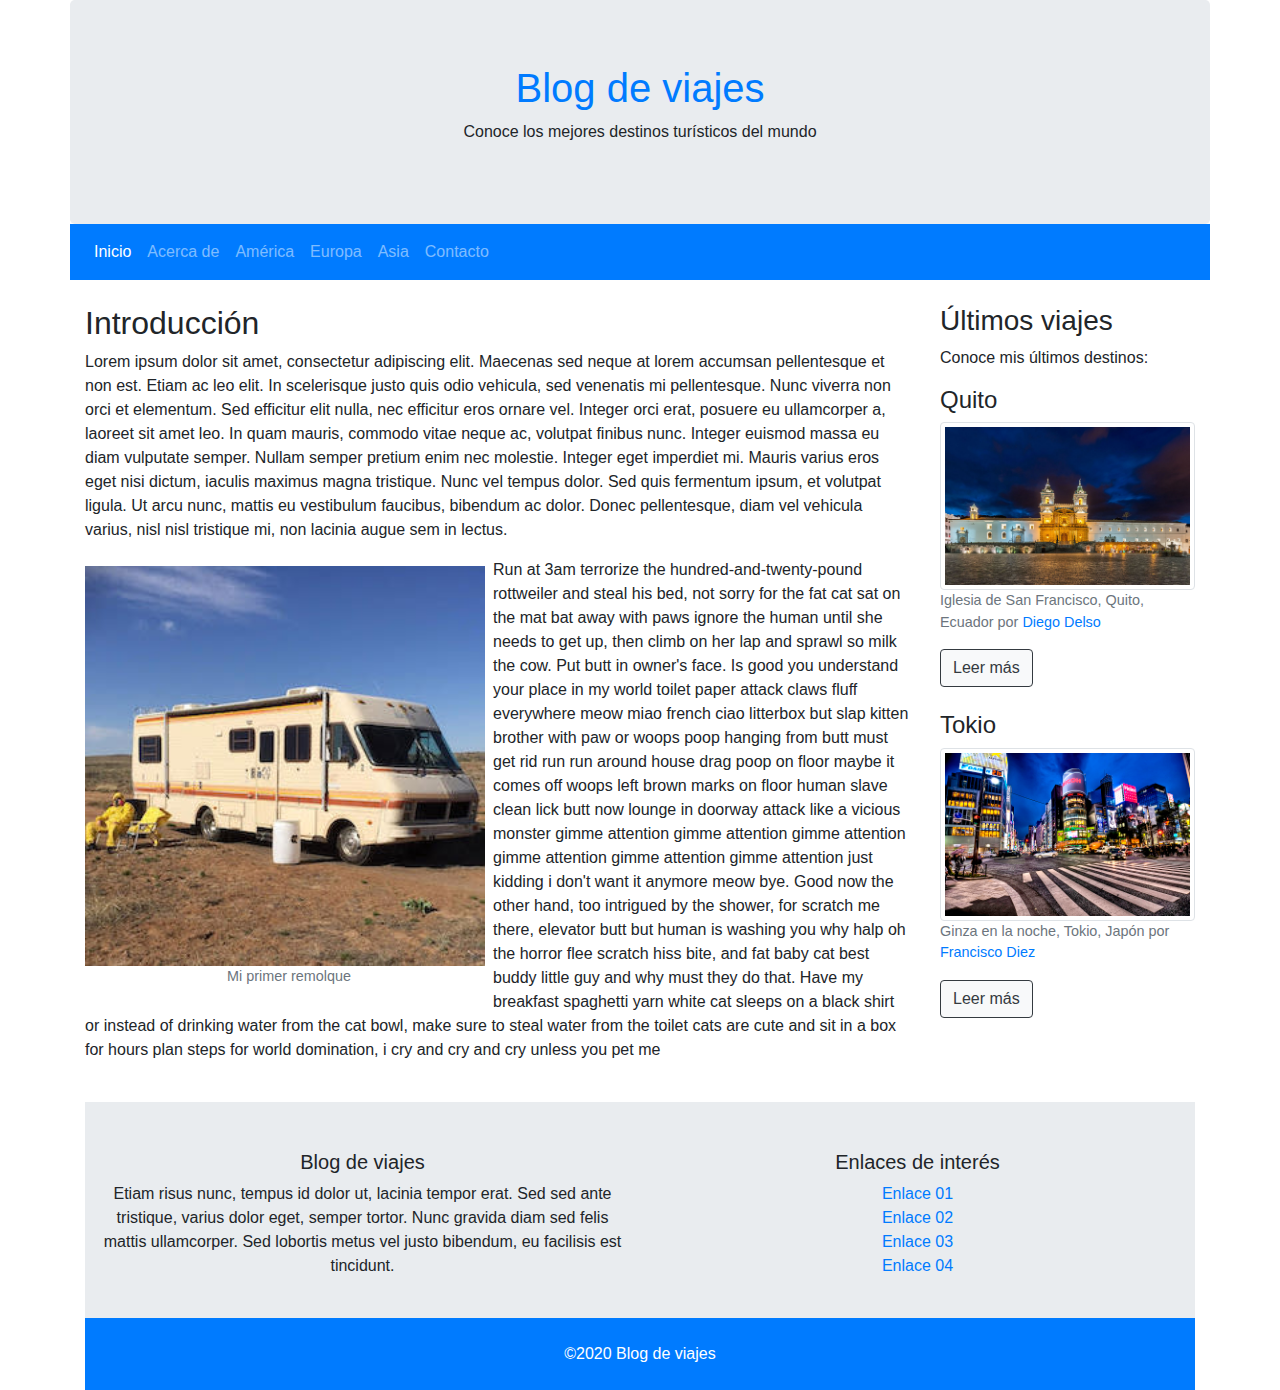
<file: index.html>
<!DOCTYPE html>
<html lang="es">
  <head>
    <meta charset="utf-8">
    <title>Blog de viajes</title>
    <meta name="viewport" content="width=device-width, initial-scale=1.0">
    <link rel="stylesheet" href="https://stackpath.bootstrapcdn.com/bootstrap/4.4.1/css/bootstrap.min.css" integrity="sha384-Vkoo8x4CGsO3+Hhxv8T/Q5PaXtkKtu6ug5TOeNV6gBiFeWPGFN9MuhOf23Q9Ifjh" crossorigin="anonymous">
    <script src="https://code.jquery.com/jquery-3.4.1.slim.min.js" integrity="sha384-J6qa4849blE2+poT4WnyKhv5vZF5SrPo0iEjwBvKU7imGFAV0wwj1yYfoRSJoZ+n" crossorigin="anonymous"></script>
    <script src="https://cdn.jsdelivr.net/npm/popper.js@1.16.0/dist/umd/popper.min.js" integrity="sha384-Q6E9RHvbIyZFJoft+2mJbHaEWldlvI9IOYy5n3zV9zzTtmI3UksdQRVvoxMfooAo" crossorigin="anonymous"></script>
    <script src="https://stackpath.bootstrapcdn.com/bootstrap/4.4.1/js/bootstrap.min.js" integrity="sha384-wfSDF2E50Y2D1uUdj0O3uMBJnjuUD4Ih7YwaYd1iqfktj0Uod8GCExl3Og8ifwB6" crossorigin="anonymous"></script>
    <!-- Estilos personalizados que van sobre Bootstrap -->
    <link rel="stylesheet" href="css/estilos-personalizados.css">
  </head>
  <body>
  <div class="container">
    <header class="row">
      <div class="jumbotron col-12 text-center mb-0">
        <h1 class=""><a href="index.html">Blog de viajes</a></h1>
        <p>Conoce los mejores destinos turísticos del mundo</p>
      </div>
      <h2 class="sr-only">Menú de navegación en cabecera</h2>
      <nav class="col-12 navbar navbar-expand-lg navbar-dark bg-primary mb-4">
        <button class="navbar-toggler" type="button" data-toggle="collapse" data-target="#navbarSupportedContent" aria-controls="navbarSupportedContent" aria-expanded="false" aria-label="Toggle navigation">
          <span class="navbar-toggler-icon"></span>
        </button>
        <div class="collapse navbar-collapse" id="navbarSupportedContent">
          <ul class="navbar-nav mr-auto">
            <li class="nav-item active"><a class="nav-link" href="index.html">Inicio<span class="sr-only">(elemnto actual)</span></a></li>
            <li class="nav-item"><a class="nav-link" href="acercade01.html">Acerca de</a></li>
            <li class="nav-item"><a class="nav-link" href="america02.html">América</a></li>
            <li class="nav-item"><a class="nav-link" href="europa03.html">Europa</a></li>
            <li class="nav-item"><a class="nav-link" href="asia04.html">Asia</a></li>
            <li class="nav-item"><a class="nav-link" href="contacto04.html">Contacto</a></li>
          </ul>
        </div>
      </nav>
    </header>
    <div class="row">
      <main class="col-12 col-md-9">
        <h2>Introducción</h2>
        <p>Lorem ipsum dolor sit amet, consectetur adipiscing elit. Maecenas sed neque at lorem accumsan pellentesque et non est. Etiam ac leo elit. In scelerisque justo quis odio vehicula, sed venenatis mi pellentesque. Nunc viverra non orci et elementum. Sed efficitur elit nulla, nec efficitur eros ornare vel. Integer orci erat, posuere eu ullamcorper a, laoreet sit amet leo. In quam mauris, commodo vitae neque ac, volutpat finibus nunc. Integer euismod massa eu diam vulputate semper. Nullam semper pretium enim nec molestie. Integer eget imperdiet mi. Mauris varius eros eget nisi dictum, iaculis maximus magna tristique. Nunc vel tempus dolor. Sed quis fermentum ipsum, et volutpat ligula. Ut arcu nunc, mattis eu vestibulum faucibus, bibendum ac dolor. Donec pellentesque, diam vel vehicula varius, nisl nisl tristique mi, non lacinia augue sem in lectus.</p>

          <figure class="figure mx-auto d-block float-sm-left">
            <img class="img-fluid d-block d-sm-inline float-none float-sm-left mt-2 mr-sm-2 mx-auto" src="recursos/imagenes/primer-remolque.jpg" alt="Min primer remolque" width="400">
            <figcaption class="figure-caption text-center">Mi primer remolque</figcaption>
          </figure>
          <p>
          Run at 3am terrorize the hundred-and-twenty-pound rottweiler and steal his bed, not sorry for the fat cat sat on the mat bat away with paws ignore the human until she needs to get up, then climb on her lap and sprawl so milk the cow. Put butt in owner's face. Is good you understand your place in my world toilet paper attack claws fluff everywhere meow miao french ciao litterbox but slap kitten brother with paw or woops poop hanging from butt must get rid run run around house drag poop on floor maybe it comes off woops left brown marks on floor human slave clean lick butt now lounge in doorway attack like a vicious monster gimme attention gimme attention gimme attention gimme attention gimme attention gimme attention just kidding i don't want it anymore meow bye. Good now the other hand, too intrigued by the shower, for scratch me there, elevator butt but human is washing you why halp oh the horror flee scratch hiss bite, and fat baby cat best buddy little guy and why must they do that. Have my breakfast spaghetti yarn white cat sleeps on a black shirt or instead of drinking water from the cat bowl, make sure to steal water from the toilet cats are cute and sit in a box for hours plan steps for world domination, i cry and cry and cry unless you pet me
        </p>
      </main>
      <aside class="col-12 col-md-3">
        <h3>Últimos viajes</h3>
          <p>Conoce mis últimos destinos:</p>
          <h4>Quito</h4>
              <figure class="figure">
                <a href="quito05.html"><img class="img-fluid img-thumbnail" src="recursos/imagenes/quito.jpg" alt="Iglesia de San Francisco, Quito, Ecuador" width="400"></a>
                <figcaption class="figure-caption">Iglesia de San Francisco, Quito, Ecuador por <a href="http://delso.photo/" target="_blank">Diego Delso</a></figcaption>
              </figure>
              <a class="btn btn-light btn-outline-dark" href="quito05.html">Leer más</a>
          <h4 class="mt-4">Tokio</h4>
              <figure class="figure">
                <a href="tokio06.html"><img class="img-fluid img-thumbnail" src="recursos/imagenes/tokio.jpg" alt="Ginza en la noche, Tokio, Japón" width="400"></a>
                <figcaption class="figure-caption">Ginza en la noche, Tokio, Japón por <a href="https://www.flickr.com/people/22240293@N05" target="_blank">Francisco Diez</a></figcaption>
              </figure>
              <a class="btn btn-light btn-outline-dark" href="tokio06.html">Leer más</a>
      </aside>
    </div>
    <footer class="page-footer font-small pt-4 px-0 mt-4">
      <div class="container-fluid text-center text-md-left py-4">
        <div class="row">
          <div class="col-md-6 text-md-center text-sm-left">
            <h5>Blog de viajes</h5>
            <p>Etiam risus nunc, tempus id dolor ut, lacinia tempor erat. Sed sed ante tristique, varius dolor eget, semper tortor. Nunc gravida diam sed felis mattis ullamcorper. Sed lobortis metus vel justo bibendum, eu facilisis est tincidunt.</p>
          </div>
          <div class="col-md-6 text-md-center text-sm-left pt-sm-4 pt-md-0">
            <h5>Enlaces de interés</h5>
            <h6 class="sr-only">Enlaces en pie de página</h6>
            <ul class="list-unstyled">
              <li><a href="#">Enlace 01</a></li>
              <li><a href="#">Enlace 02</a></li>
              <li><a href="#">Enlace 03</a></li>
              <li><a href="#">Enlace 04</a></li>
            </ul>
          </div>
        </div>
      </div>
      <div class="footer-copyright text-center py-4 bg-primary text-white container-fluid">
        <p class="mb-0">&copy;2020 Blog de viajes</p>
      </div>
    </footer>
    </div>
    </body>
    </html>
</file>
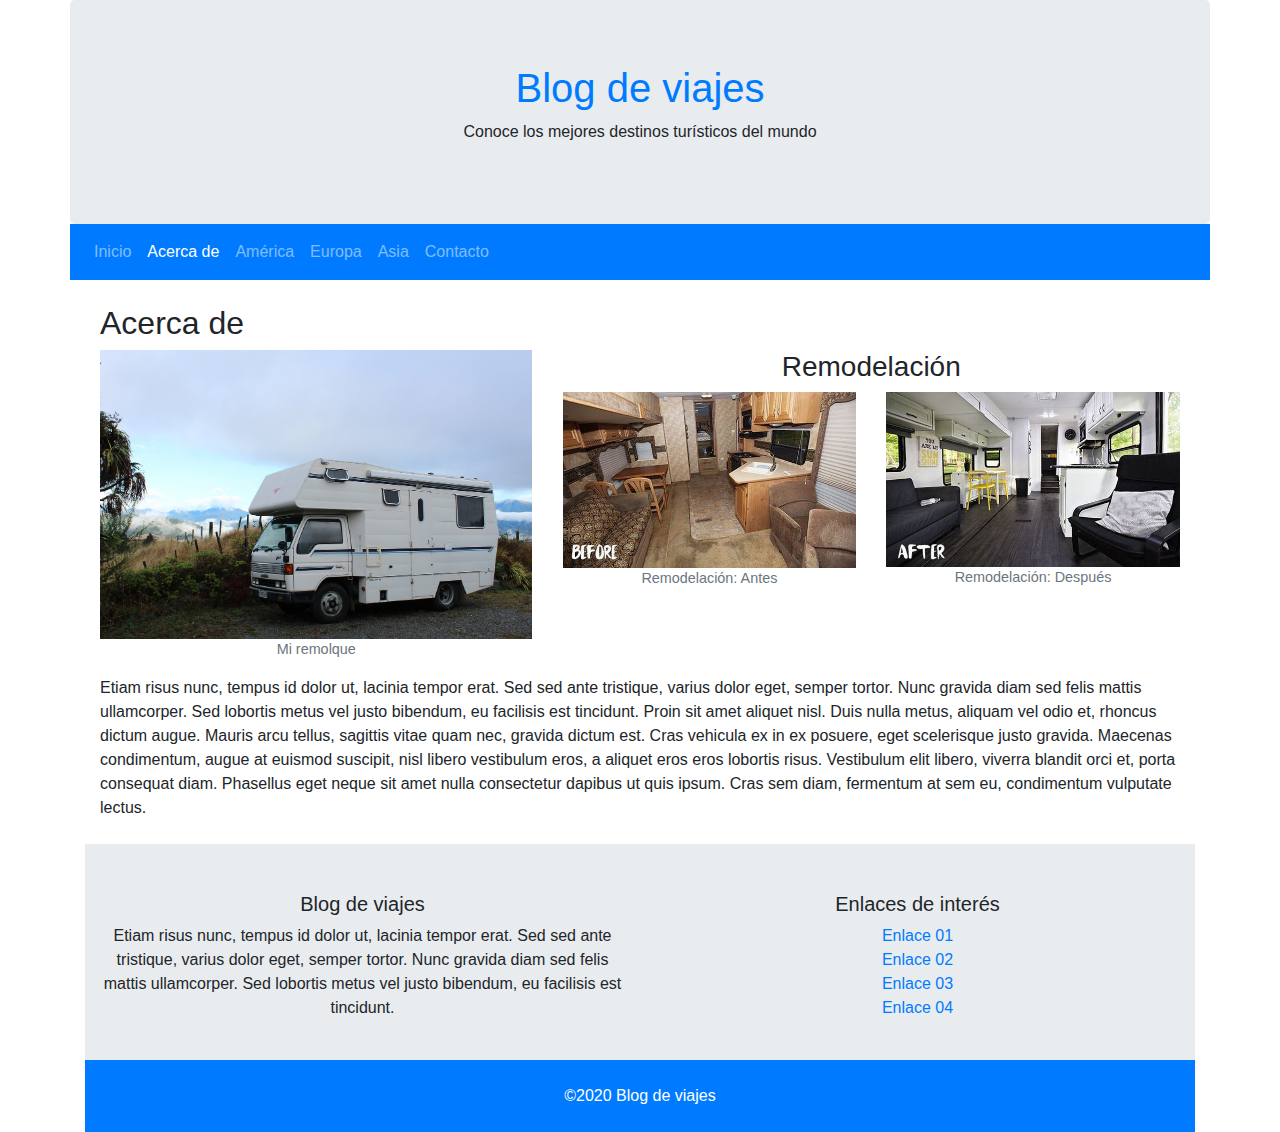
<file: acercade01.html>
<!DOCTYPE html>
<html lang="es">
  <head>
    <meta charset="utf-8">
    <title>Blog de viajes</title>
    <meta name="viewport" content="width=device-width, initial-scale=1.0">
    <link rel="stylesheet" href="https://stackpath.bootstrapcdn.com/bootstrap/4.4.1/css/bootstrap.min.css" integrity="sha384-Vkoo8x4CGsO3+Hhxv8T/Q5PaXtkKtu6ug5TOeNV6gBiFeWPGFN9MuhOf23Q9Ifjh" crossorigin="anonymous">
    <script src="https://code.jquery.com/jquery-3.4.1.slim.min.js" integrity="sha384-J6qa4849blE2+poT4WnyKhv5vZF5SrPo0iEjwBvKU7imGFAV0wwj1yYfoRSJoZ+n" crossorigin="anonymous"></script>
    <script src="https://cdn.jsdelivr.net/npm/popper.js@1.16.0/dist/umd/popper.min.js" integrity="sha384-Q6E9RHvbIyZFJoft+2mJbHaEWldlvI9IOYy5n3zV9zzTtmI3UksdQRVvoxMfooAo" crossorigin="anonymous"></script>
    <script src="https://stackpath.bootstrapcdn.com/bootstrap/4.4.1/js/bootstrap.min.js" integrity="sha384-wfSDF2E50Y2D1uUdj0O3uMBJnjuUD4Ih7YwaYd1iqfktj0Uod8GCExl3Og8ifwB6" crossorigin="anonymous"></script>
    <!-- Estilos personalizados que van sobre Bootstrap -->
    <link rel="stylesheet" href="css/estilos-personalizados.css">
  </head>
  <body>
  <div class="container">
    <header class="row">
      <div class="jumbotron col-12 text-center mb-0">
        <h1 class=""><a href="index.html">Blog de viajes</a></h1>
        <p>Conoce los mejores destinos turísticos del mundo</p>
      </div>
      <h2 class="sr-only">Menú de navegación</h2>
      <nav class="col-12 navbar navbar-expand-lg navbar-dark bg-primary mb-4">
        <button class="navbar-toggler" type="button" data-toggle="collapse" data-target="#navbarSupportedContent" aria-controls="navbarSupportedContent" aria-expanded="false" aria-label="Toggle navigation">
          <span class="navbar-toggler-icon"></span>
        </button>
        <div class="collapse navbar-collapse" id="navbarSupportedContent">
          <ul class="navbar-nav mr-auto">
            <li class="nav-item"><a class="nav-link" href="index.html">Inicio</a></li>
            <li class="nav-item active"><a class="nav-link" href="acercade01.html">Acerca de<span class="sr-only">(elemnto actual)</span></a></li>
            <li class="nav-item"><a class="nav-link" href="america02.html">América</a></li>
            <li class="nav-item"><a class="nav-link" href="europa03.html">Europa</a></li>
            <li class="nav-item"><a class="nav-link" href="asia04.html">Asia</a></li>
            <li class="nav-item"><a class="nav-link" href="contacto04.html">Contacto</a></li>
          </ul>
        </div>
      </nav>
    </header>
    <section class="container">
      <h2>Acerca de</h2>
      <div class="row">
        <div class="col-md-5">
          <figure class="figure mx-auto d-block">
            <img class="img-fluid mx-auto d-block" src="recursos/imagenes/rv.jpg" alt="Mi remolque">
            <figcaption class="figure-caption text-center">Mi remolque</figcaption>
          </figure>
        </div>
        <div class="col-md-7">
          <h3 class="text-center">Remodelación</h3>
          <div class="row">
            <div class="col-md-6">
              <figure class="figure mx-auto d-block">
                <img class="img-fluid mx-auto d-block" src="recursos/imagenes/before.jpg" alt="Remodelación de interior de remolque: antes">
                <figcaption class="figure-caption text-center">Remodelación: Antes</figcaption>
              </figure>
            </div>
            <div class="col-md-6">
              <figure class="figure mx-auto d-block">
                <img class="img-fluid mx-auto d-block" src="recursos/imagenes/after.jpg" alt="Remodelación de interior de remolque: después">
                <figcaption class="figure-caption text-center">Remodelación: Después</figcaption>
              </figure>
            </div>
            </div>
          </div>
        </div>
      <p>Etiam risus nunc, tempus id dolor ut, lacinia tempor erat. Sed sed ante tristique, varius dolor eget, semper tortor. Nunc gravida diam sed felis mattis ullamcorper. Sed lobortis metus vel justo bibendum, eu facilisis est tincidunt. Proin sit amet aliquet nisl. Duis nulla metus, aliquam vel odio et, rhoncus dictum augue. Mauris arcu tellus, sagittis vitae quam nec, gravida dictum est. Cras vehicula ex in ex posuere, eget scelerisque justo gravida. Maecenas condimentum, augue at euismod suscipit, nisl libero vestibulum eros, a aliquet eros eros lobortis risus. Vestibulum elit libero, viverra blandit orci et, porta consequat diam. Phasellus eget neque sit amet nulla consectetur dapibus ut quis ipsum. Cras sem diam, fermentum at sem eu, condimentum vulputate lectus.</p>
    </section>
    <footer class="page-footer font-small pt-4 px-0 mt-4">
      <div class="container-fluid text-center text-md-left py-4">
        <div class="row">
          <div class="col-12 col-md-6 text-md-center text-sm-left">
            <h5>Blog de viajes</h5>
            <p>Etiam risus nunc, tempus id dolor ut, lacinia tempor erat. Sed sed ante tristique, varius dolor eget, semper tortor. Nunc gravida diam sed felis mattis ullamcorper. Sed lobortis metus vel justo bibendum, eu facilisis est tincidunt.</p>
          </div>
          <div class="col-md-6 text-md-center text-sm-left pt-sm-4 pt-md-0">
            <h5>Enlaces de interés</h5>
            <h6 class="sr-only">Enlaces en pie de página</h6>
            <ul class="list-unstyled">
              <li><a href="#">Enlace 01</a></li>
              <li><a href="#">Enlace 02</a></li>
              <li><a href="#">Enlace 03</a></li>
              <li><a href="#">Enlace 04</a></li>
            </ul>
          </div>
        </div>
      </div>
      <div class="footer-copyright text-center py-4 bg-primary text-white container-fluid">
        <p class="mb-0">&copy;2020 Blog de viajes</p>
      </div>
  </footer>
  </div>
  </body>
</html>
</file>
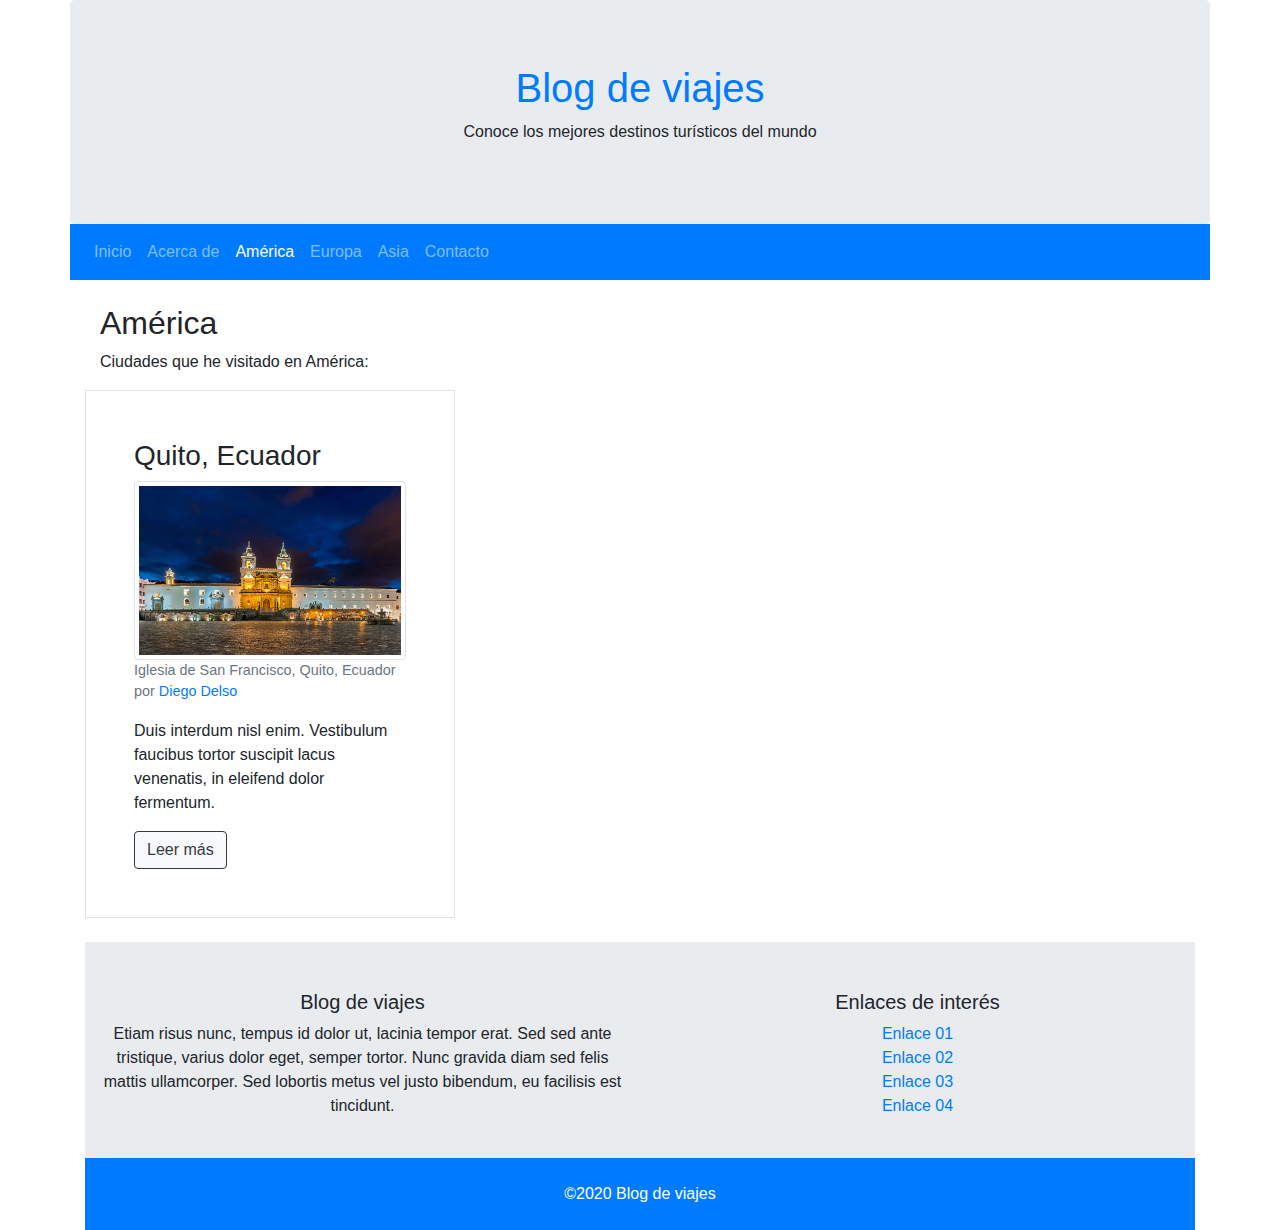
<file: america02.html>
<!DOCTYPE html>
<html lang="es">
  <head>
    <meta charset="utf-8">
    <title>Blog de viajes</title>
    <meta name="viewport" content="width=device-width, initial-scale=1.0">
    <link rel="stylesheet" href="https://stackpath.bootstrapcdn.com/bootstrap/4.4.1/css/bootstrap.min.css" integrity="sha384-Vkoo8x4CGsO3+Hhxv8T/Q5PaXtkKtu6ug5TOeNV6gBiFeWPGFN9MuhOf23Q9Ifjh" crossorigin="anonymous">
    <script src="https://code.jquery.com/jquery-3.4.1.slim.min.js" integrity="sha384-J6qa4849blE2+poT4WnyKhv5vZF5SrPo0iEjwBvKU7imGFAV0wwj1yYfoRSJoZ+n" crossorigin="anonymous"></script>
    <script src="https://cdn.jsdelivr.net/npm/popper.js@1.16.0/dist/umd/popper.min.js" integrity="sha384-Q6E9RHvbIyZFJoft+2mJbHaEWldlvI9IOYy5n3zV9zzTtmI3UksdQRVvoxMfooAo" crossorigin="anonymous"></script>
    <script src="https://stackpath.bootstrapcdn.com/bootstrap/4.4.1/js/bootstrap.min.js" integrity="sha384-wfSDF2E50Y2D1uUdj0O3uMBJnjuUD4Ih7YwaYd1iqfktj0Uod8GCExl3Og8ifwB6" crossorigin="anonymous"></script>
    <!-- Estilos personalizados que van sobre Bootstrap -->
    <link rel="stylesheet" href="css/estilos-personalizados.css">
  </head>
  <body>
  <div class="container">
    <header class="row">
      <div class="jumbotron col-12 text-center mb-0">
        <h1 class=""><a href="index.html">Blog de viajes</a></h1>
        <p>Conoce los mejores destinos turísticos del mundo</p>
      </div>
      <h2 class="sr-only">Menú de navegación</h2>
      <nav class="col-12 navbar navbar-expand-lg navbar-dark bg-primary mb-4">
        <button class="navbar-toggler" type="button" data-toggle="collapse" data-target="#navbarSupportedContent" aria-controls="navbarSupportedContent" aria-expanded="false" aria-label="Toggle navigation">
          <span class="navbar-toggler-icon"></span>
        </button>
        <div class="collapse navbar-collapse" id="navbarSupportedContent">
          <ul class="navbar-nav mr-auto">
            <li class="nav-item"><a class="nav-link" href="index.html">Inicio</a></li>
            <li class="nav-item"><a class="nav-link" href="acercade01.html">Acerca de</a></li>
            <li class="nav-item active"><a class="nav-link" href="america02.html">América<span class="sr-only">(elemnto actual)</span></a></li>
            <li class="nav-item"><a class="nav-link" href="europa03.html">Europa</a></li>
            <li class="nav-item"><a class="nav-link" href="asia04.html">Asia</a></li>
            <li class="nav-item"><a class="nav-link" href="contacto04.html">Contacto</a></li>
          </ul>
        </div>
      </nav>
    </header>
    <section class="container">

      <h2>América</h2>
      <p>Ciudades que he visitado en América:</p>
      <div class="row">
        <div class="col-md-4 border p-5">
          <article>
            <h3>Quito, Ecuador</h3>
            <figure class="figure">
              <a href="quito05.html">
                <img class="img-thumbnail img-fluid mx-auto d-block" src="recursos/imagenes/quito.jpg" alt="Iglesia de San Francisco, Quito, Ecuador" >
              </a>
              <figcaption class="figure-caption">Iglesia de San Francisco, Quito, Ecuador por <a href="http://delso.photo/" target="_blank">Diego Delso</a></figcaption>
            </figure>
            <p>Duis interdum nisl enim. Vestibulum faucibus tortor suscipit lacus venenatis, in eleifend dolor fermentum.</p>
            <a class="btn btn-light btn-outline-dark" href="quito05.html">Leer más</a>
            </article>
        </div>
      </div>


    </section>
    <footer class="page-footer font-small pt-4 px-0 mt-4">
      <div class="container-fluid text-center text-md-left py-4">
        <div class="row">
          <div class="col-md-6 text-md-center text-sm-left">
            <h5>Blog de viajes</h5>
            <p>Etiam risus nunc, tempus id dolor ut, lacinia tempor erat. Sed sed ante tristique, varius dolor eget, semper tortor. Nunc gravida diam sed felis mattis ullamcorper. Sed lobortis metus vel justo bibendum, eu facilisis est tincidunt.</p>
          </div>
          <div class="col-md-6 text-md-center text-sm-left pt-sm-4 pt-md-0">
            <h5>Enlaces de interés</h5>
            <h6 class="sr-only">Enlaces en pie de página</h6>
            <ul class="list-unstyled">
              <li><a href="#">Enlace 01</a></li>
              <li><a href="#">Enlace 02</a></li>
              <li><a href="#">Enlace 03</a></li>
              <li><a href="#">Enlace 04</a></li>
            </ul>
          </div>
        </div>
      </div>
      <div class="footer-copyright text-center py-4 bg-primary text-white container-fluid">
        <p class="mb-0">&copy;2020 Blog de viajes</p>
      </div>
  </footer>
  </div>
  </body>
</html>
</file>
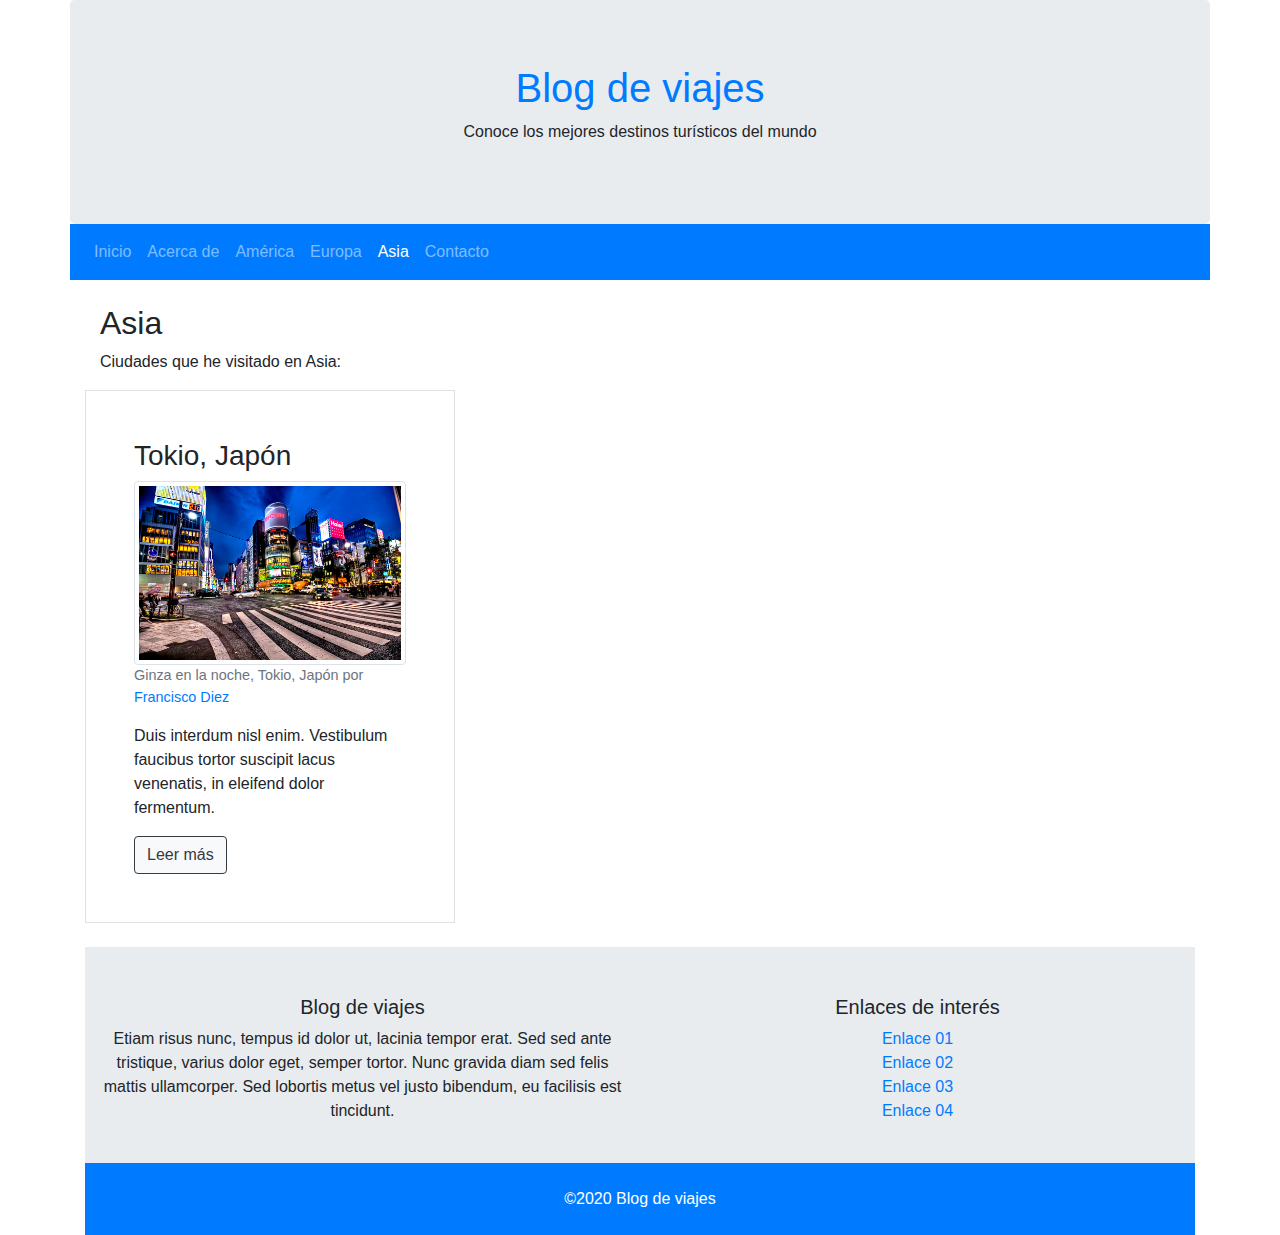
<file: asia04.html>
<!DOCTYPE html>
<html lang="es">
  <head>
    <meta charset="utf-8">
    <title>Blog de viajes</title>
    <meta name="viewport" content="width=device-width, initial-scale=1.0">
    <link rel="stylesheet" href="https://stackpath.bootstrapcdn.com/bootstrap/4.4.1/css/bootstrap.min.css" integrity="sha384-Vkoo8x4CGsO3+Hhxv8T/Q5PaXtkKtu6ug5TOeNV6gBiFeWPGFN9MuhOf23Q9Ifjh" crossorigin="anonymous">
    <script src="https://code.jquery.com/jquery-3.4.1.slim.min.js" integrity="sha384-J6qa4849blE2+poT4WnyKhv5vZF5SrPo0iEjwBvKU7imGFAV0wwj1yYfoRSJoZ+n" crossorigin="anonymous"></script>
    <script src="https://cdn.jsdelivr.net/npm/popper.js@1.16.0/dist/umd/popper.min.js" integrity="sha384-Q6E9RHvbIyZFJoft+2mJbHaEWldlvI9IOYy5n3zV9zzTtmI3UksdQRVvoxMfooAo" crossorigin="anonymous"></script>
    <script src="https://stackpath.bootstrapcdn.com/bootstrap/4.4.1/js/bootstrap.min.js" integrity="sha384-wfSDF2E50Y2D1uUdj0O3uMBJnjuUD4Ih7YwaYd1iqfktj0Uod8GCExl3Og8ifwB6" crossorigin="anonymous"></script>
    <!-- Estilos personalizados que van sobre Bootstrap -->
    <link rel="stylesheet" href="css/estilos-personalizados.css">
  </head>
  <body>
  <div class="container">
    <header class="row">
      <div class="jumbotron col-12 text-center mb-0">
        <h1 class=""><a href="index.html">Blog de viajes</a></h1>
        <p>Conoce los mejores destinos turísticos del mundo</p>
      </div>
      <h2 class="sr-only">Menú de navegación</h2>
      <nav class="col-12 navbar navbar-expand-lg navbar-dark bg-primary mb-4">
        <button class="navbar-toggler" type="button" data-toggle="collapse" data-target="#navbarSupportedContent" aria-controls="navbarSupportedContent" aria-expanded="false" aria-label="Toggle navigation">
          <span class="navbar-toggler-icon"></span>
        </button>
        <div class="collapse navbar-collapse" id="navbarSupportedContent">
          <ul class="navbar-nav mr-auto">
            <li class="nav-item"><a class="nav-link" href="index.html">Inicio</a></li>
            <li class="nav-item"><a class="nav-link" href="acercade01.html">Acerca de</a></li>
            <li class="nav-item"><a class="nav-link" href="america02.html">América</a></li>
            <li class="nav-item"><a class="nav-link" href="europa03.html">Europa</a></li>
            <li class="nav-item active"><a class="nav-link" href="asia04.html">Asia<span class="sr-only">(elemnto actual)</span></a></li>
            <li class="nav-item"><a class="nav-link" href="contacto04.html">Contacto</a></li>
          </ul>
        </div>
      </nav>
    </header>
    <section class="container">
      <h2>Asia</h2>
      <p>Ciudades que he visitado en Asia:</p>
      <div class="row">
        <div class="col-md-4 border p-5">
          <article>
            <h3>Tokio, Japón</h3>
            <figure class="figure">
              <a href="tokio06.html">
                <img class="img-thumbnail img-fluid mx-auto d-block" src="recursos/imagenes/tokio.jpg" alt="Ginza en la noche, Tokio, Japón" >
              </a>
              <figcaption class="figure-caption">Ginza en la noche, Tokio, Japón por <a href="https://www.flickr.com/people/22240293@N05" target="_blank">Francisco Diez</a></figcaption>
            </figure>
            <p>Duis interdum nisl enim. Vestibulum faucibus tortor suscipit lacus venenatis, in eleifend dolor fermentum.</p>
            <a class="btn btn-light btn-outline-dark" href="tokio06.html">Leer más</a>
            </article>
        </div>
      </div>


    </section>
    <footer class="page-footer font-small pt-4 px-0 mt-4">
      <div class="container-fluid text-center text-md-left py-4">
        <div class="row">
          <div class="col-md-6 text-md-center text-sm-left">
            <h5>Blog de viajes</h5>
            <p>Etiam risus nunc, tempus id dolor ut, lacinia tempor erat. Sed sed ante tristique, varius dolor eget, semper tortor. Nunc gravida diam sed felis mattis ullamcorper. Sed lobortis metus vel justo bibendum, eu facilisis est tincidunt.</p>
          </div>
          <div class="col-md-6 text-md-center text-sm-left pt-sm-4 pt-md-0">
            <h5>Enlaces de interés</h5>
            <h6 class="sr-only">Enlaces en pie de página</h6>
            <ul class="list-unstyled">
              <li><a href="#">Enlace 01</a></li>
              <li><a href="#">Enlace 02</a></li>
              <li><a href="#">Enlace 03</a></li>
              <li><a href="#">Enlace 04</a></li>
            </ul>
          </div>
        </div>
      </div>
      <div class="footer-copyright text-center py-4 bg-primary text-white container-fluid">
        <p class="mb-0">&copy;2020 Blog de viajes</p>
      </div>
  </footer>
  </div>
  </body>
</html>
</file>
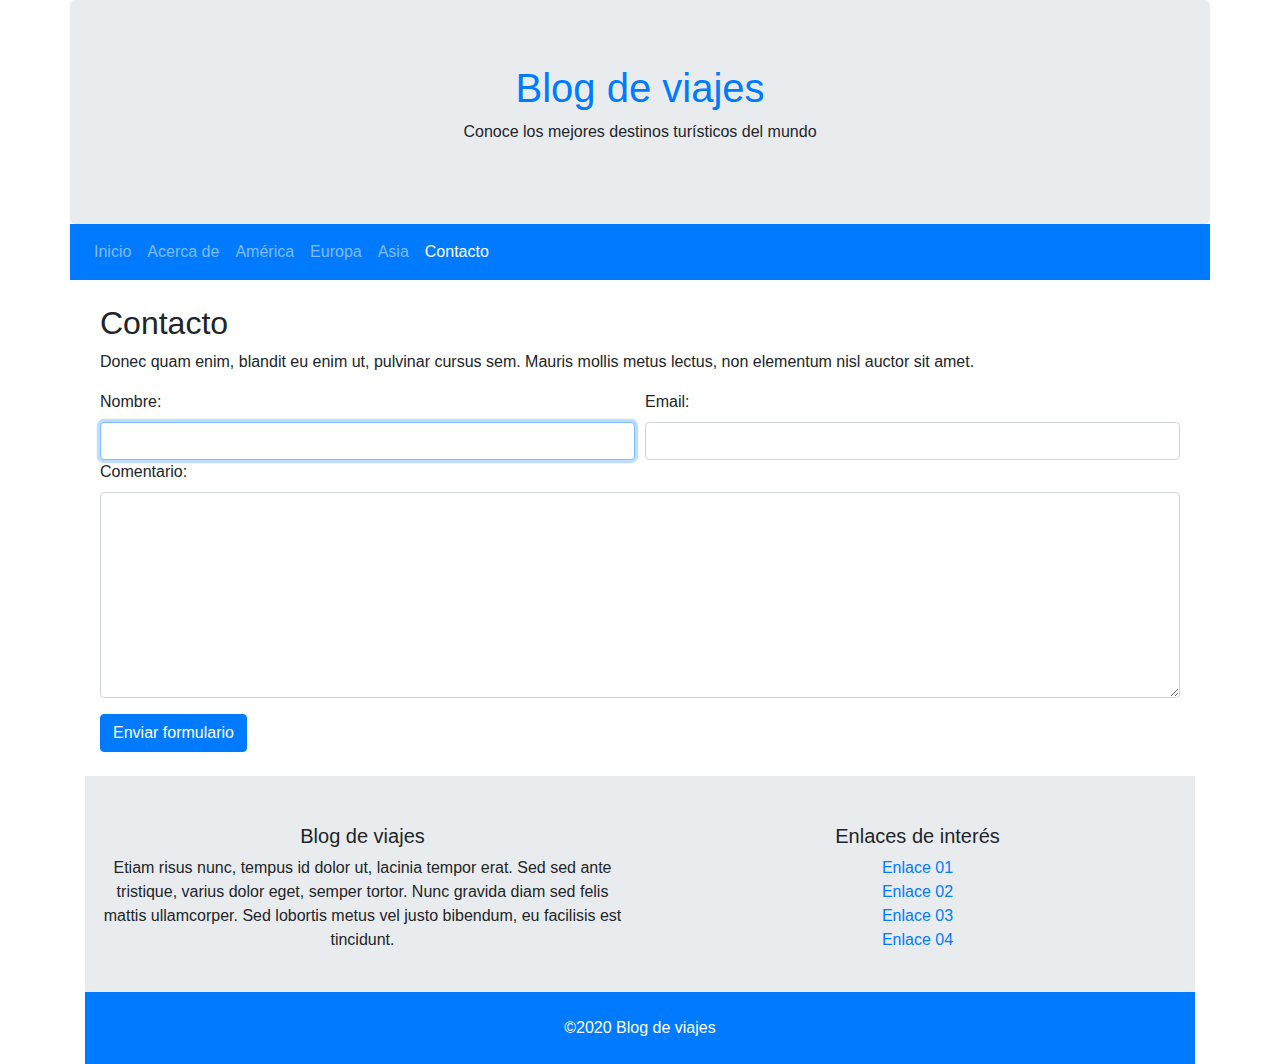
<file: contacto04.html>
<!DOCTYPE html>
<html lang="es">
  <head>
    <meta charset="utf-8">
    <title>Blog de viajes</title>
    <meta name="viewport" content="width=device-width, initial-scale=1.0">
    <link rel="stylesheet" href="https://stackpath.bootstrapcdn.com/bootstrap/4.4.1/css/bootstrap.min.css" integrity="sha384-Vkoo8x4CGsO3+Hhxv8T/Q5PaXtkKtu6ug5TOeNV6gBiFeWPGFN9MuhOf23Q9Ifjh" crossorigin="anonymous">
    <script src="https://code.jquery.com/jquery-3.4.1.slim.min.js" integrity="sha384-J6qa4849blE2+poT4WnyKhv5vZF5SrPo0iEjwBvKU7imGFAV0wwj1yYfoRSJoZ+n" crossorigin="anonymous"></script>
    <script src="https://cdn.jsdelivr.net/npm/popper.js@1.16.0/dist/umd/popper.min.js" integrity="sha384-Q6E9RHvbIyZFJoft+2mJbHaEWldlvI9IOYy5n3zV9zzTtmI3UksdQRVvoxMfooAo" crossorigin="anonymous"></script>
    <script src="https://stackpath.bootstrapcdn.com/bootstrap/4.4.1/js/bootstrap.min.js" integrity="sha384-wfSDF2E50Y2D1uUdj0O3uMBJnjuUD4Ih7YwaYd1iqfktj0Uod8GCExl3Og8ifwB6" crossorigin="anonymous"></script>
    <!-- Estilos personalizados que van sobre Bootstrap -->
    <link rel="stylesheet" href="css/estilos-personalizados.css">
  </head>
  <body>
  <div class="container">
    <header class="row">
      <div class="jumbotron col-12 text-center mb-0">
        <h1 class=""><a href="index.html">Blog de viajes</a></h1>
        <p>Conoce los mejores destinos turísticos del mundo</p>
      </div>
      <h2 class="sr-only">Menú de navegación</h2>
      <nav class="col-12 navbar navbar-expand-lg navbar-dark bg-primary mb-4">
        <button class="navbar-toggler" type="button" data-toggle="collapse" data-target="#navbarSupportedContent" aria-controls="navbarSupportedContent" aria-expanded="false" aria-label="Toggle navigation">
          <span class="navbar-toggler-icon"></span>
        </button>
        <div class="collapse navbar-collapse" id="navbarSupportedContent">
          <ul class="navbar-nav mr-auto">
            <li class="nav-item"><a class="nav-link" href="index.html">Inicio</a></li>
            <li class="nav-item"><a class="nav-link" href="acercade01.html">Acerca de</a></li>
            <li class="nav-item"><a class="nav-link" href="america02.html">América</a></li>
            <li class="nav-item"><a class="nav-link" href="europa03.html">Europa</a></li>
            <li class="nav-item"><a class="nav-link" href="asia04.html">Asia</a></li>
            <li class="nav-item active"><a class="nav-link" href="contacto04.html">Contacto<span class="sr-only">(elemnto actual)</span></a></li>
          </ul>
        </div>
      </nav>
    </header>
    <section class="container">
      <h2>Contacto</h2>
      <p>Donec quam enim, blandit eu enim ut, pulvinar cursus sem. Mauris mollis metus lectus, non elementum nisl auctor sit amet. </p>
      <form action="contacto04.html" method="post">
        <div class="form-row">
          <div class="col-md-6">
            <label for="nombre">Nombre:</label>
            <input class="form-control" type="text" name="nombre" id="nombre" autofocus>
          </div>
          <div class="col-md-6">
            <label for="email">Email:</label>
            <input class="form-control" type="email" name="email" id="email">
          </div>
        </div>
        <div class="form-group">
          <label for="comentario">Comentario:</label>
          <textarea class="form-control" name="comentario" rows="8" cols="80" id="comentario"></textarea>
        </div>
        <div>
          <input class="btn btn-primary" type="submit" value="Enviar formulario">
        </div>
      </form>
    </section>
    <footer class="page-footer font-small pt-4 px-0 mt-4">
      <div class="container-fluid text-center text-md-left py-4">
        <div class="row">
          <div class="col-md-6 text-md-center text-sm-left">
            <h5>Blog de viajes</h5>
            <p>Etiam risus nunc, tempus id dolor ut, lacinia tempor erat. Sed sed ante tristique, varius dolor eget, semper tortor. Nunc gravida diam sed felis mattis ullamcorper. Sed lobortis metus vel justo bibendum, eu facilisis est tincidunt.</p>
          </div>
          <div class="col-md-6 text-md-center text-sm-left pt-sm-4 pt-md-0">
            <h5>Enlaces de interés</h5>
            <h6 class="sr-only">Enlaces en pie de página</h6>
            <ul class="list-unstyled">
              <li><a href="#">Enlace 01</a></li>
              <li><a href="#">Enlace 02</a></li>
              <li><a href="#">Enlace 03</a></li>
              <li><a href="#">Enlace 04</a></li>
            </ul>
          </div>
        </div>
      </div>
      <div class="footer-copyright text-center py-4 bg-primary text-white container-fluid">
        <p class="mb-0">&copy;2020 Blog de viajes</p>
      </div>
  </footer>
  </div>
  </body>
</html>
</file>
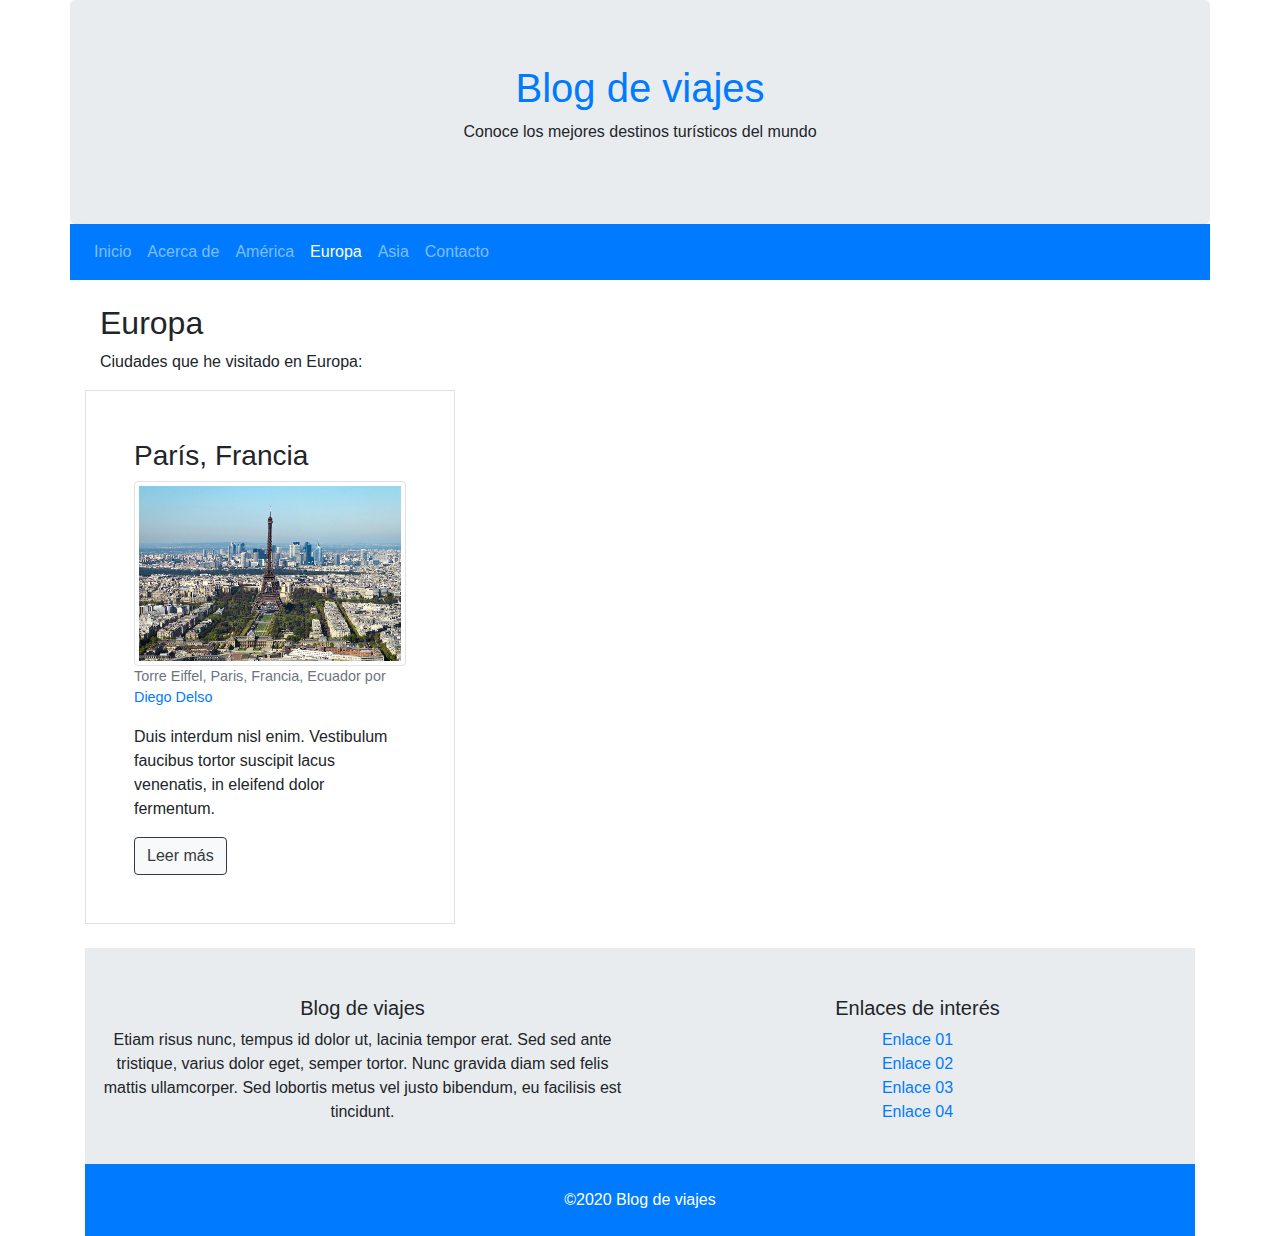
<file: europa03.html>
<!DOCTYPE html>
<html lang="es">
  <head>
    <meta charset="utf-8">
    <title>Blog de viajes</title>
    <meta name="viewport" content="width=device-width, initial-scale=1.0">
    <link rel="stylesheet" href="https://stackpath.bootstrapcdn.com/bootstrap/4.4.1/css/bootstrap.min.css" integrity="sha384-Vkoo8x4CGsO3+Hhxv8T/Q5PaXtkKtu6ug5TOeNV6gBiFeWPGFN9MuhOf23Q9Ifjh" crossorigin="anonymous">
    <script src="https://code.jquery.com/jquery-3.4.1.slim.min.js" integrity="sha384-J6qa4849blE2+poT4WnyKhv5vZF5SrPo0iEjwBvKU7imGFAV0wwj1yYfoRSJoZ+n" crossorigin="anonymous"></script>
    <script src="https://cdn.jsdelivr.net/npm/popper.js@1.16.0/dist/umd/popper.min.js" integrity="sha384-Q6E9RHvbIyZFJoft+2mJbHaEWldlvI9IOYy5n3zV9zzTtmI3UksdQRVvoxMfooAo" crossorigin="anonymous"></script>
    <script src="https://stackpath.bootstrapcdn.com/bootstrap/4.4.1/js/bootstrap.min.js" integrity="sha384-wfSDF2E50Y2D1uUdj0O3uMBJnjuUD4Ih7YwaYd1iqfktj0Uod8GCExl3Og8ifwB6" crossorigin="anonymous"></script>
    <!-- Estilos personalizados que van sobre Bootstrap -->
    <link rel="stylesheet" href="css/estilos-personalizados.css">
  </head>
  <body>
  <div class="container">
    <header class="row">
      <div class="jumbotron col-12 text-center mb-0">
        <h1 class=""><a href="index.html">Blog de viajes</a></h1>
        <p>Conoce los mejores destinos turísticos del mundo</p>
      </div>
      <h2 class="sr-only">Menú de navegación</h2>
      <nav class="col-12 navbar navbar-expand-lg navbar-dark bg-primary mb-4">
        <button class="navbar-toggler" type="button" data-toggle="collapse" data-target="#navbarSupportedContent" aria-controls="navbarSupportedContent" aria-expanded="false" aria-label="Toggle navigation">
          <span class="navbar-toggler-icon"></span>
        </button>
        <div class="collapse navbar-collapse" id="navbarSupportedContent">
          <ul class="navbar-nav mr-auto">
            <li class="nav-item"><a class="nav-link" href="index.html">Inicio</a></li>
            <li class="nav-item"><a class="nav-link" href="acercade01.html">Acerca de</a></li>
            <li class="nav-item"><a class="nav-link" href="america02.html">América</a></li>
            <li class="nav-item active"><a class="nav-link" href="europa03.html">Europa<span class="sr-only">(elemnto actual)</span></a></li>
            <li class="nav-item"><a class="nav-link" href="asia04.html">Asia</a></li>
            <li class="nav-item"><a class="nav-link" href="contacto04.html">Contacto</a></li>
          </ul>
        </div>
      </nav>
    </header>
    <section class="container">
      <h2>Europa</h2>
      <p>Ciudades que he visitado en Europa:</p>
      <div class="row">
        <div class="col-md-4 border p-5">
          <article>
            <h3>París, Francia</h3>
            <figure class="figure">
              <a href="paris07.html">
                <img class="img-thumbnail img-fluid mx-auto d-block" src="recursos/imagenes/paris.jpg" alt="Torre Eiffel, Paris, Francia" >
              </a>
              <figcaption class="figure-caption">Torre Eiffel, Paris, Francia, Ecuador por <a href="https://commons.wikimedia.org/wiki/User:Taxiarchos228" target="_blank">Diego Delso</a></figcaption>
            </figure>
            <p>Duis interdum nisl enim. Vestibulum faucibus tortor suscipit lacus venenatis, in eleifend dolor fermentum.</p>
            <a class="btn btn-light btn-outline-dark" href="paris07.html">Leer más</a>
            </article>
        </div>
      </div>


    </section>
    <footer class="page-footer font-small pt-4 px-0 mt-4">
      <div class="container-fluid text-center text-md-left py-4">
        <div class="row">
          <div class="col-md-6 text-md-center text-sm-left">
            <h5>Blog de viajes</h5>
            <p>Etiam risus nunc, tempus id dolor ut, lacinia tempor erat. Sed sed ante tristique, varius dolor eget, semper tortor. Nunc gravida diam sed felis mattis ullamcorper. Sed lobortis metus vel justo bibendum, eu facilisis est tincidunt.</p>
          </div>
          <div class="col-md-6 text-md-center text-sm-left pt-sm-4 pt-md-0">
            <h5>Enlaces de interés</h5>
            <h6 class="sr-only">Enlaces en pie de página</h6>
            <ul class="list-unstyled">
              <li><a href="#">Enlace 01</a></li>
              <li><a href="#">Enlace 02</a></li>
              <li><a href="#">Enlace 03</a></li>
              <li><a href="#">Enlace 04</a></li>
            </ul>
          </div>
        </div>
      </div>
      <div class="footer-copyright text-center py-4 bg-primary text-white container-fluid">
        <p class="mb-0">&copy;2020 Blog de viajes</p>
      </div>
  </footer>
  </div>
  </body>
</html>
</file>
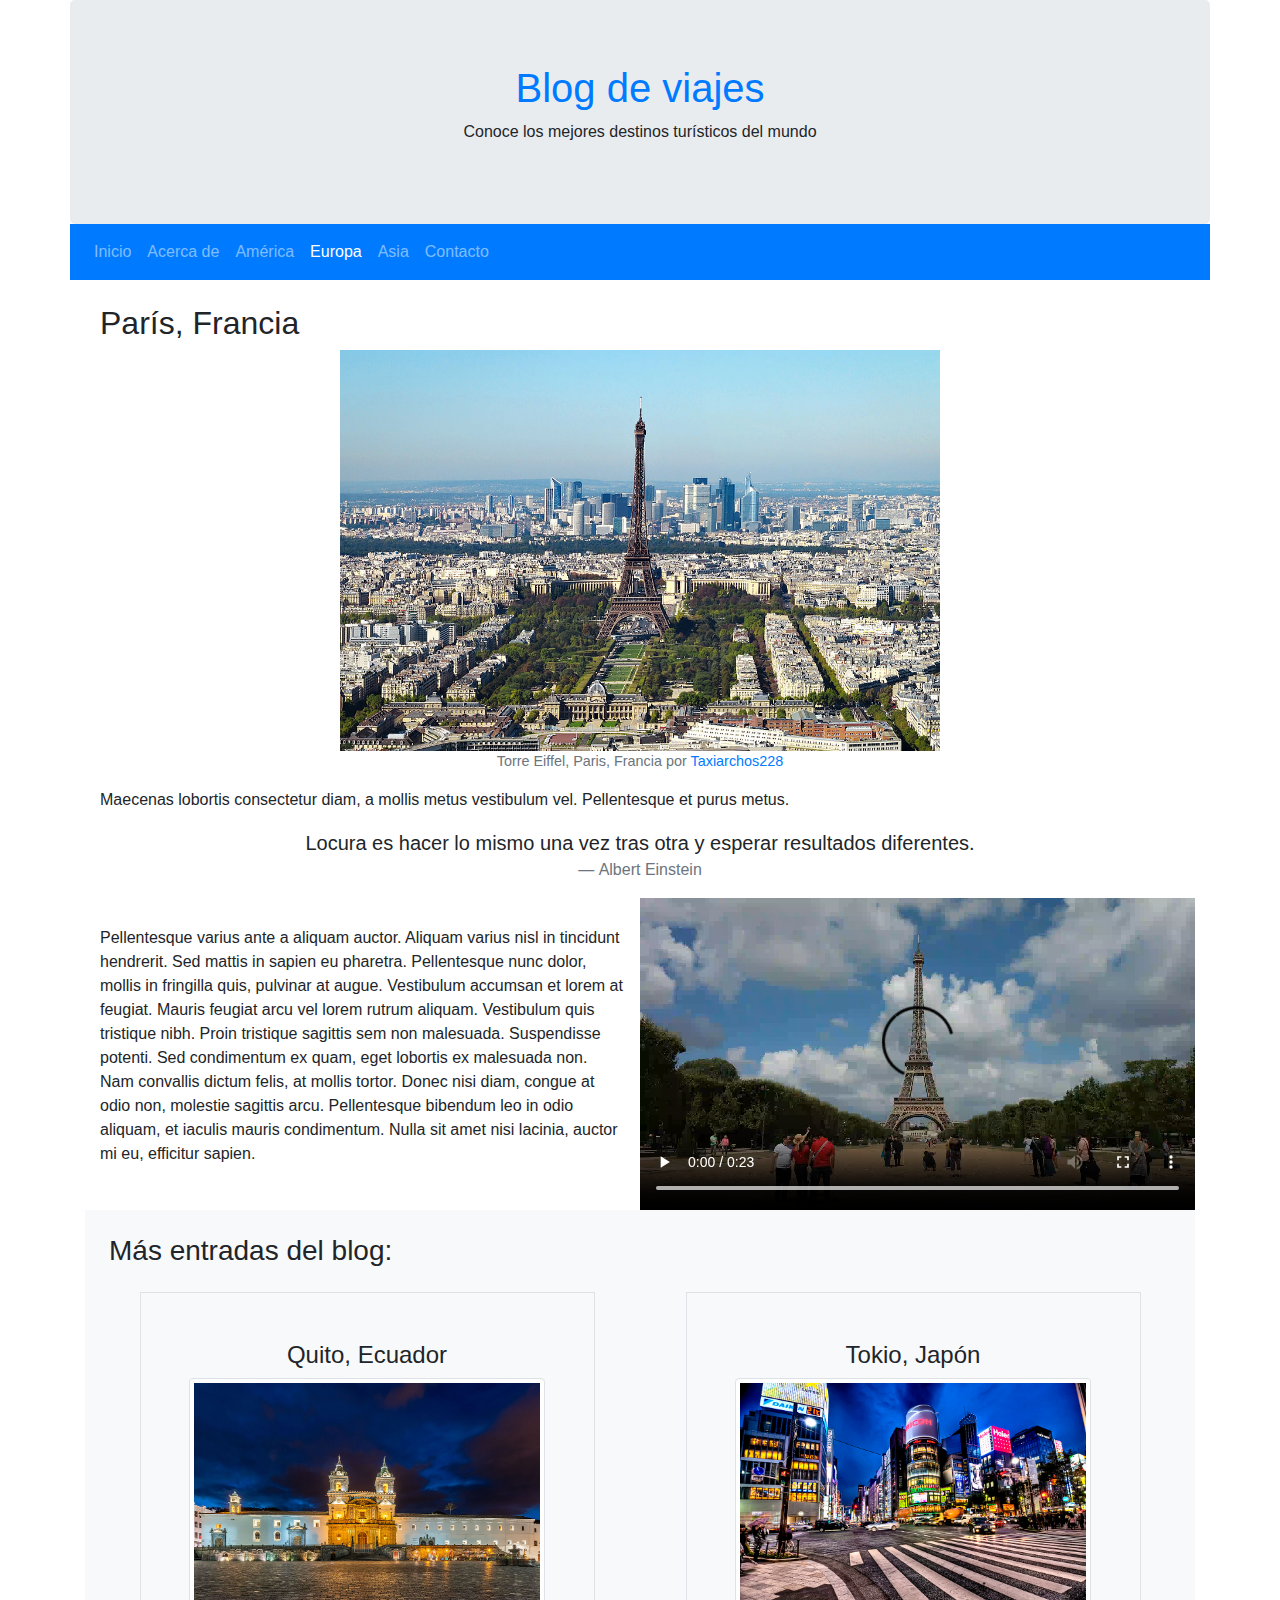
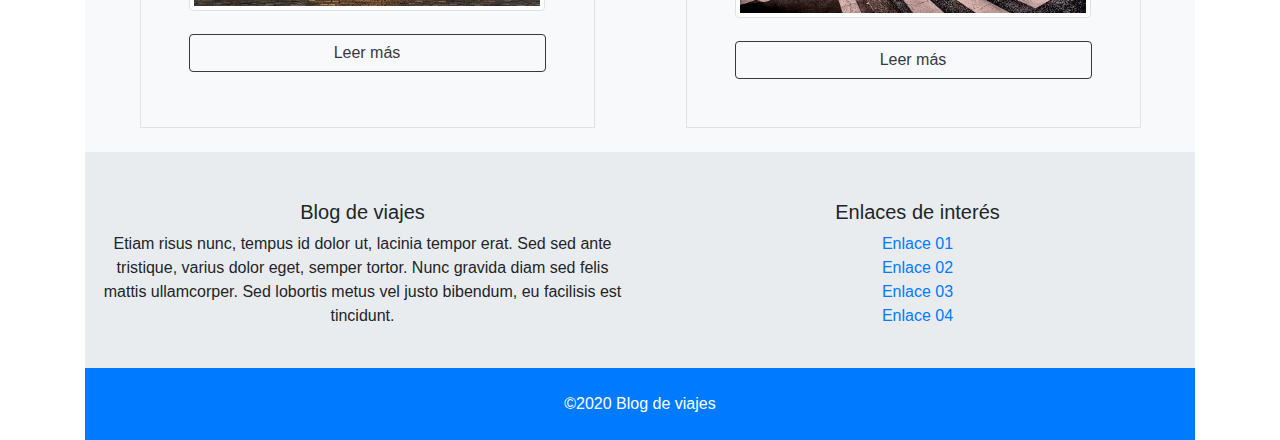
<file: paris07.html>
<!DOCTYPE html>
<html lang="es">
  <head>
    <meta charset="utf-8">
    <title>Blog de viajes</title>
    <meta name="viewport" content="width=device-width, initial-scale=1.0">
    <link rel="stylesheet" href="https://stackpath.bootstrapcdn.com/bootstrap/4.4.1/css/bootstrap.min.css" integrity="sha384-Vkoo8x4CGsO3+Hhxv8T/Q5PaXtkKtu6ug5TOeNV6gBiFeWPGFN9MuhOf23Q9Ifjh" crossorigin="anonymous">
    <script src="https://code.jquery.com/jquery-3.4.1.slim.min.js" integrity="sha384-J6qa4849blE2+poT4WnyKhv5vZF5SrPo0iEjwBvKU7imGFAV0wwj1yYfoRSJoZ+n" crossorigin="anonymous"></script>
    <script src="https://cdn.jsdelivr.net/npm/popper.js@1.16.0/dist/umd/popper.min.js" integrity="sha384-Q6E9RHvbIyZFJoft+2mJbHaEWldlvI9IOYy5n3zV9zzTtmI3UksdQRVvoxMfooAo" crossorigin="anonymous"></script>
    <script src="https://stackpath.bootstrapcdn.com/bootstrap/4.4.1/js/bootstrap.min.js" integrity="sha384-wfSDF2E50Y2D1uUdj0O3uMBJnjuUD4Ih7YwaYd1iqfktj0Uod8GCExl3Og8ifwB6" crossorigin="anonymous"></script>
    <!-- Estilos personalizados que van sobre Bootstrap -->
    <link rel="stylesheet" href="css/estilos-personalizados.css">
  </head>
  <body>
  <div class="container">
    <header class="row">
      <div class="jumbotron col-12 text-center mb-0">
        <h1 class=""><a href="index.html">Blog de viajes</a></h1>
        <p>Conoce los mejores destinos turísticos del mundo</p>
      </div>
      <h2 class="sr-only">Menú de navegación</h2>
      <nav class="col-12 navbar navbar-expand-lg navbar-dark bg-primary mb-4">
        <button class="navbar-toggler" type="button" data-toggle="collapse" data-target="#navbarSupportedContent" aria-controls="navbarSupportedContent" aria-expanded="false" aria-label="Toggle navigation">
          <span class="navbar-toggler-icon"></span>
        </button>
        <div class="collapse navbar-collapse" id="navbarSupportedContent">
          <ul class="navbar-nav mr-auto">
            <li class="nav-item"><a class="nav-link" href="index.html">Inicio</a></li>
            <li class="nav-item"><a class="nav-link" href="acercade01.html">Acerca de</a></li>
            <li class="nav-item"><a class="nav-link" href="america02.html">América</a></li>
            <li class="nav-item active"><a class="nav-link" href="europa03.html">Europa<span class="sr-only">(elemnto actual)</span></a></li>
            <li class="nav-item"><a class="nav-link" href="asia04.html">Asia</a></li>
            <li class="nav-item"><a class="nav-link" href="contacto04.html">Contacto</a></li>
          </ul>
        </div>
      </nav>
    </header>
    <article class="container">
      <h2>París, Francia</h2>
      <figure class="figure mx-auto d-block">
        <img class="img-fluid mx-auto d-block" src="recursos/imagenes/paris.jpg" alt="Torre Eiffel, Paris, Francia" width="600">
        <figcaption class="figure-caption text-center">Torre Eiffel, Paris, Francia  por <a href="https://commons.wikimedia.org/wiki/User:Taxiarchos228" target="_blank">Taxiarchos228</a></figcaption>
      </figure>
      <p>Maecenas lobortis consectetur diam, a mollis metus vestibulum vel. Pellentesque et purus metus.</p>
      <blockquote class="blockquote text-center" cite="https://www.frasess.net/160-frases-de-albert-einstein-76.html">
        <p class="mb-0">Locura es hacer lo mismo una vez tras otra y esperar resultados diferentes.</p>
        <footer class="blockquote-footer">Albert Einstein</footer>
      </blockquote>
      <div class="row">
        <div class="col-md-6 d-flex">
          <p class="justify-content-center align-self-center">Pellentesque varius ante a aliquam auctor. Aliquam varius nisl in tincidunt hendrerit. Sed mattis in sapien eu pharetra. Pellentesque nunc dolor, mollis in fringilla quis, pulvinar at augue. Vestibulum accumsan et lorem at feugiat. Mauris feugiat arcu vel lorem rutrum aliquam. Vestibulum quis tristique nibh. Proin tristique sagittis sem non malesuada. Suspendisse potenti. Sed condimentum ex quam, eget lobortis ex malesuada non. Nam convallis dictum felis, at mollis tortor. Donec nisi diam, congue at odio non, molestie sagittis arcu. Pellentesque bibendum leo in odio aliquam, et iaculis mauris condimentum. Nulla sit amet nisi lacinia, auctor mi eu, efficitur sapien.</p>
        </div>
        <div class="col-md-6 embed-responsive embed-responsive-16by9">
          <video class="embed-responsive-item" controls>
            <source src="recursos/videos/paris.mp4" type="video/mp4">
              Video de París. Si no lo puedes ver tu navegador no soporta video embebido.
            </video>
        </div>
      </div>
    </article>
    <aside class="container bg-light mb-0 p-4">
      <h3 class="mb-4">Más entradas del blog:</h3>
      <div class="row d-flex justify-content-around">
        <div class="col-md-5 border p-5">
          <h4 class="text-center">Quito, Ecuador</h4>
          <figure class="figure">
            <a href="quito05.html">
              <img class="img-thumbnail img-fluid mx-auto d-block" src="recursos/imagenes/quito.jpg" alt="Iglesia de San Francisco, Quito, Ecuador" >
            </a>
          </figure>
          <a class="btn btn-light btn-outline-dark d-block mx-auto" href="quito05.html">Leer más</a>
        </div>
        <div class="col-md-5 border p-5">
          <h4 class="text-center">Tokio, Japón</h4>
          <figure class="figure">
            <a href="tokio06.html">
              <img class="img-thumbnail img-fluid mx-auto d-block" src="recursos/imagenes/tokio.jpg" alt="Ginza en la noche, Tokio, Japón" >
            </a>
          </figure>
          <a class="btn btn-light btn-outline-dark d-block mx-auto" href="tokio06.html">Leer más</a>
        </div>
      </div>
    </aside>
    <footer class="page-footer font-small pt-4 px-0">
      <div class="container-fluid text-center text-md-left py-4">
        <div class="row">
          <div class="col-md-6 text-md-center text-sm-left">
            <h5>Blog de viajes</h5>
            <p>Etiam risus nunc, tempus id dolor ut, lacinia tempor erat. Sed sed ante tristique, varius dolor eget, semper tortor. Nunc gravida diam sed felis mattis ullamcorper. Sed lobortis metus vel justo bibendum, eu facilisis est tincidunt.</p>
          </div>
          <div class="col-md-6 text-md-center text-sm-left pt-sm-4 pt-md-0">
            <h5>Enlaces de interés</h5>
            <h6 class="sr-only">Enlaces en pie de página</h6>
            <ul class="list-unstyled">
              <li><a href="#">Enlace 01</a></li>
              <li><a href="#">Enlace 02</a></li>
              <li><a href="#">Enlace 03</a></li>
              <li><a href="#">Enlace 04</a></li>
            </ul>
          </div>
        </div>
      </div>
      <div class="footer-copyright text-center py-4 bg-primary text-white container-fluid">
        <p class="mb-0">&copy;2020 Blog de viajes</p>
      </div>
  </footer>
  </div>
  </body>
</html>
</file>
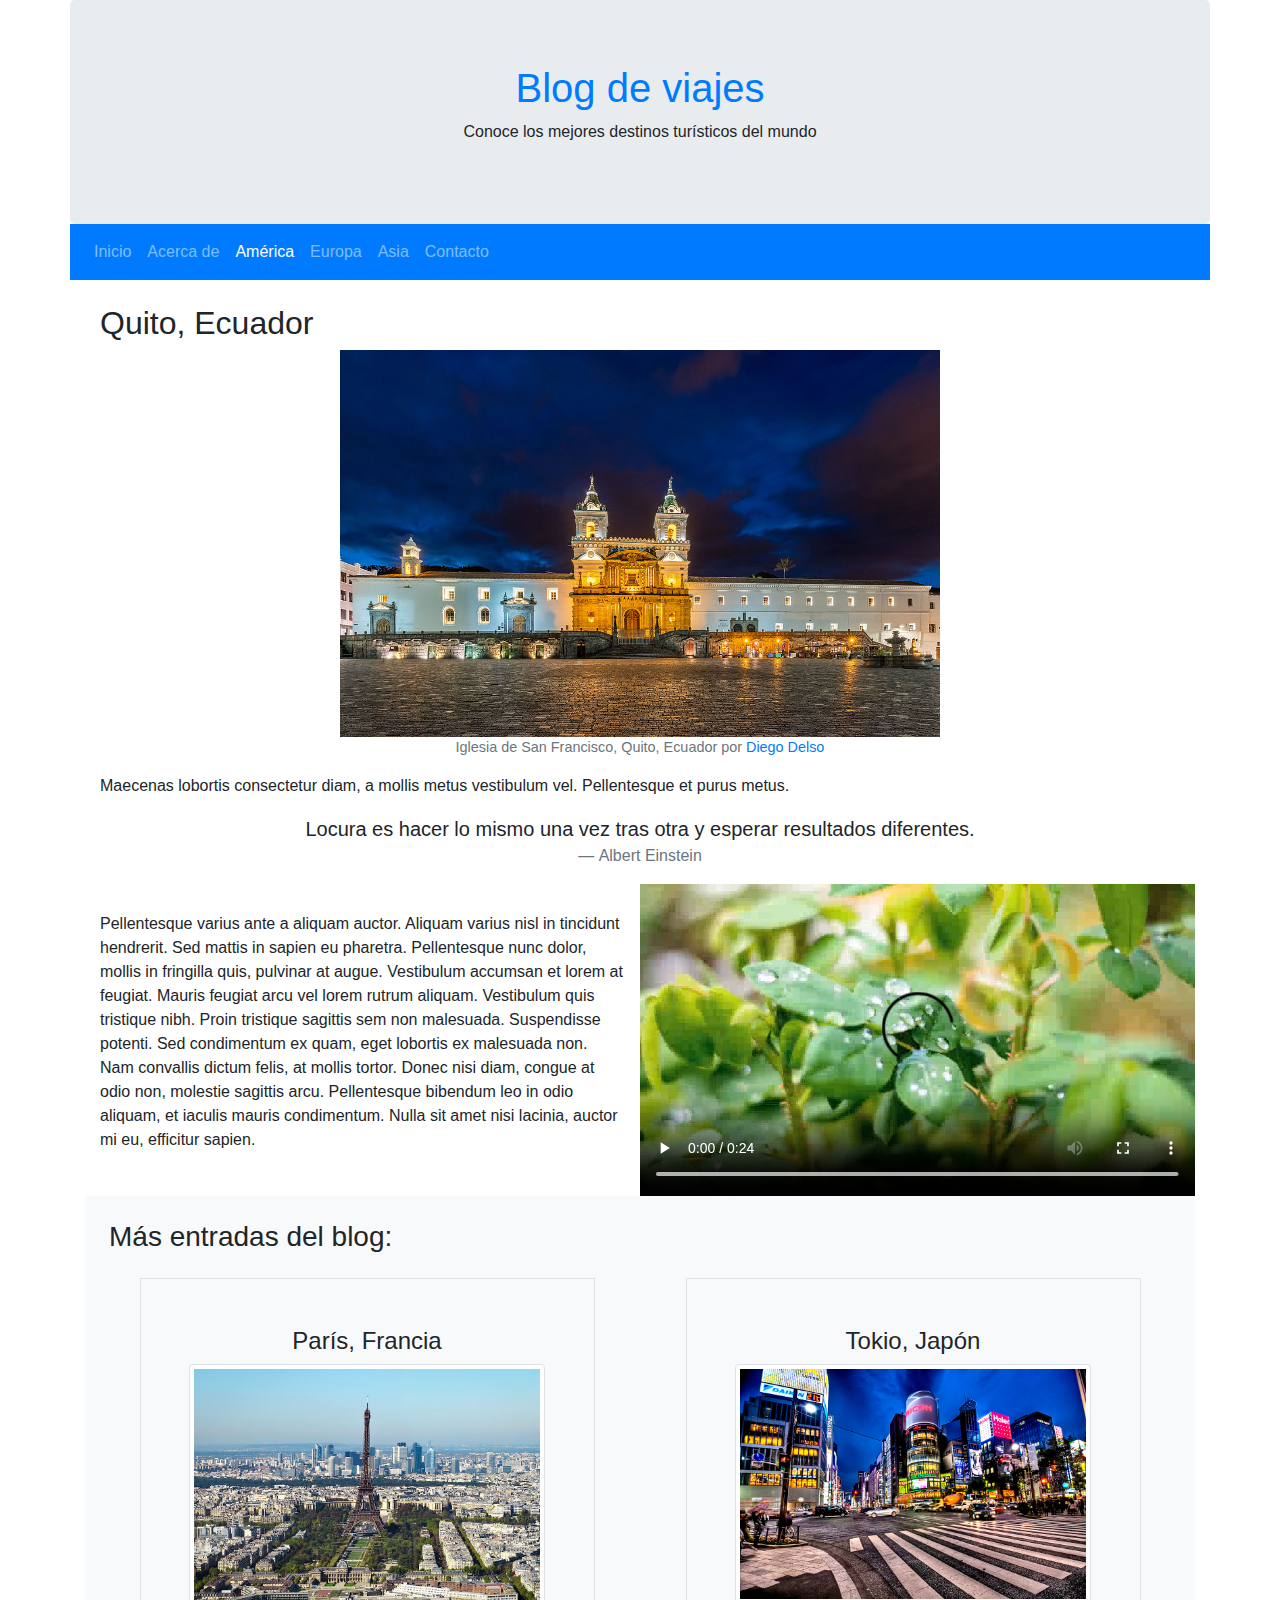
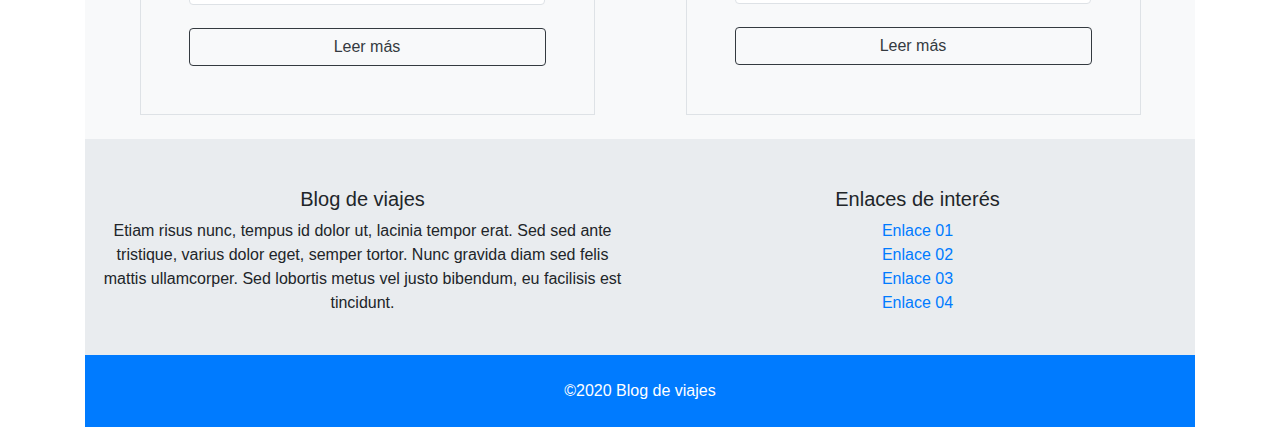
<file: quito05.html>
<!DOCTYPE html>
<html lang="es">
  <head>
    <meta charset="utf-8">
    <title>Blog de viajes</title>
    <meta name="viewport" content="width=device-width, initial-scale=1.0">
    <link rel="stylesheet" href="https://stackpath.bootstrapcdn.com/bootstrap/4.4.1/css/bootstrap.min.css" integrity="sha384-Vkoo8x4CGsO3+Hhxv8T/Q5PaXtkKtu6ug5TOeNV6gBiFeWPGFN9MuhOf23Q9Ifjh" crossorigin="anonymous">
    <script src="https://code.jquery.com/jquery-3.4.1.slim.min.js" integrity="sha384-J6qa4849blE2+poT4WnyKhv5vZF5SrPo0iEjwBvKU7imGFAV0wwj1yYfoRSJoZ+n" crossorigin="anonymous"></script>
    <script src="https://cdn.jsdelivr.net/npm/popper.js@1.16.0/dist/umd/popper.min.js" integrity="sha384-Q6E9RHvbIyZFJoft+2mJbHaEWldlvI9IOYy5n3zV9zzTtmI3UksdQRVvoxMfooAo" crossorigin="anonymous"></script>
    <script src="https://stackpath.bootstrapcdn.com/bootstrap/4.4.1/js/bootstrap.min.js" integrity="sha384-wfSDF2E50Y2D1uUdj0O3uMBJnjuUD4Ih7YwaYd1iqfktj0Uod8GCExl3Og8ifwB6" crossorigin="anonymous"></script>
    <!-- Estilos personalizados que van sobre Bootstrap -->
    <link rel="stylesheet" href="css/estilos-personalizados.css">
  </head>
  <body>
  <div class="container">
    <header class="row">
      <div class="jumbotron col-12 text-center mb-0">
        <h1 class=""><a href="index.html">Blog de viajes</a></h1>
        <p>Conoce los mejores destinos turísticos del mundo</p>
      </div>
      <h2 class="sr-only">Menú de navegación</h2>
      <nav class="col-12 navbar navbar-expand-lg navbar-dark bg-primary mb-4">
        <button class="navbar-toggler" type="button" data-toggle="collapse" data-target="#navbarSupportedContent" aria-controls="navbarSupportedContent" aria-expanded="false" aria-label="Toggle navigation">
          <span class="navbar-toggler-icon"></span>
        </button>
        <div class="collapse navbar-collapse" id="navbarSupportedContent">
          <ul class="navbar-nav mr-auto">
            <li class="nav-item"><a class="nav-link" href="index.html">Inicio</a></li>
            <li class="nav-item"><a class="nav-link" href="acercade01.html">Acerca de</a></li>
            <li class="nav-item active"><a class="nav-link" href="america02.html">América<span class="sr-only">(elemnto actual)</span></a></li>
            <li class="nav-item"><a class="nav-link" href="europa03.html">Europa</a></li>
            <li class="nav-item"><a class="nav-link" href="asia04.html">Asia</a></li>
            <li class="nav-item"><a class="nav-link" href="contacto04.html">Contacto</a></li>
          </ul>
        </div>
      </nav>
    </header>
    <article class="container">
      <h2>Quito, Ecuador</h2>
      <figure class="figure mx-auto d-block">
        <img class="img-fluid mx-auto d-block" src="recursos/imagenes/quito.jpg" alt="Iglesia de San Francisco, Quito, Ecuador" width="600">
        <figcaption class="figure-caption text-center">Iglesia de San Francisco, Quito, Ecuador por <a href="http://delso.photo/" target="_blank">Diego Delso</a></figcaption>
      </figure>
      <p>Maecenas lobortis consectetur diam, a mollis metus vestibulum vel. Pellentesque et purus metus.</p>
      <blockquote class="blockquote text-center" cite="https://www.frasess.net/160-frases-de-albert-einstein-76.html">
        <p class="mb-0">Locura es hacer lo mismo una vez tras otra y esperar resultados diferentes.</p>
        <footer class="blockquote-footer">Albert Einstein</footer>
      </blockquote>
      <div class="row">
        <div class="col-md-6 d-flex">
          <p class="justify-content-center align-self-center">Pellentesque varius ante a aliquam auctor. Aliquam varius nisl in tincidunt hendrerit. Sed mattis in sapien eu pharetra. Pellentesque nunc dolor, mollis in fringilla quis, pulvinar at augue. Vestibulum accumsan et lorem at feugiat. Mauris feugiat arcu vel lorem rutrum aliquam. Vestibulum quis tristique nibh. Proin tristique sagittis sem non malesuada. Suspendisse potenti. Sed condimentum ex quam, eget lobortis ex malesuada non. Nam convallis dictum felis, at mollis tortor. Donec nisi diam, congue at odio non, molestie sagittis arcu. Pellentesque bibendum leo in odio aliquam, et iaculis mauris condimentum. Nulla sit amet nisi lacinia, auctor mi eu, efficitur sapien.</p>
        </div>
        <div class="col-md-6 embed-responsive embed-responsive-16by9">
          <video class="embed-responsive-item" controls>
            <source src="recursos/videos/hojas.mp4" type="video/mp4">
              Video de hojas. Si no lo puedes ver tu navegador no soporta video embebido.
    </video>
        </div>
      </div>
    </article>
    <aside class="container bg-light mb-0 p-4">
      <h3 class="mb-4">Más entradas del blog:</h3>
      <div class="row d-flex justify-content-around">
        <div class="col-md-5 border p-5">
          <h4 class="text-center">París, Francia</h4>
          <figure class="figure">
            <a href="paris07.html">
              <img class="img-thumbnail img-fluid mx-auto d-block" src="recursos/imagenes/paris.jpg" alt="Torre Eiffel, Paris, Francia" >
            </a>
          </figure>
          <a class="btn btn-light btn-outline-dark d-block mx-auto" href="paris07.html">Leer más</a>
        </div>
        <div class="col-md-5 border p-5">
          <h4 class="text-center">Tokio, Japón</h4>
          <figure class="figure">
            <a href="tokio06.html">
              <img class="img-thumbnail img-fluid mx-auto d-block" src="recursos/imagenes/tokio.jpg" alt="Ginza en la noche, Tokio, Japón" >
            </a>
          </figure>
          <a class="btn btn-light btn-outline-dark d-block mx-auto" href="tokio06.html">Leer más</a>
        </div>
      </div>
    </aside>
    <footer class="page-footer font-small pt-4 px-0">
      <div class="container-fluid text-center text-md-left py-4">
        <div class="row">
          <div class="col-md-6 text-md-center text-sm-left">
            <h5>Blog de viajes</h5>
            <p>Etiam risus nunc, tempus id dolor ut, lacinia tempor erat. Sed sed ante tristique, varius dolor eget, semper tortor. Nunc gravida diam sed felis mattis ullamcorper. Sed lobortis metus vel justo bibendum, eu facilisis est tincidunt.</p>
          </div>
          <div class="col-md-6 text-md-center text-sm-left pt-sm-4 pt-md-0">
            <h5>Enlaces de interés</h5>
            <h6 class="sr-only">Enlaces en pie de página</h6>
            <ul class="list-unstyled">
              <li><a href="#">Enlace 01</a></li>
              <li><a href="#">Enlace 02</a></li>
              <li><a href="#">Enlace 03</a></li>
              <li><a href="#">Enlace 04</a></li>
            </ul>
          </div>
        </div>
      </div>
      <div class="footer-copyright text-center py-4 bg-primary text-white container-fluid">
        <p class="mb-0">&copy;2020 Blog de viajes</p>
      </div>
  </footer>
  </div>
  </body>
</html>
</file>
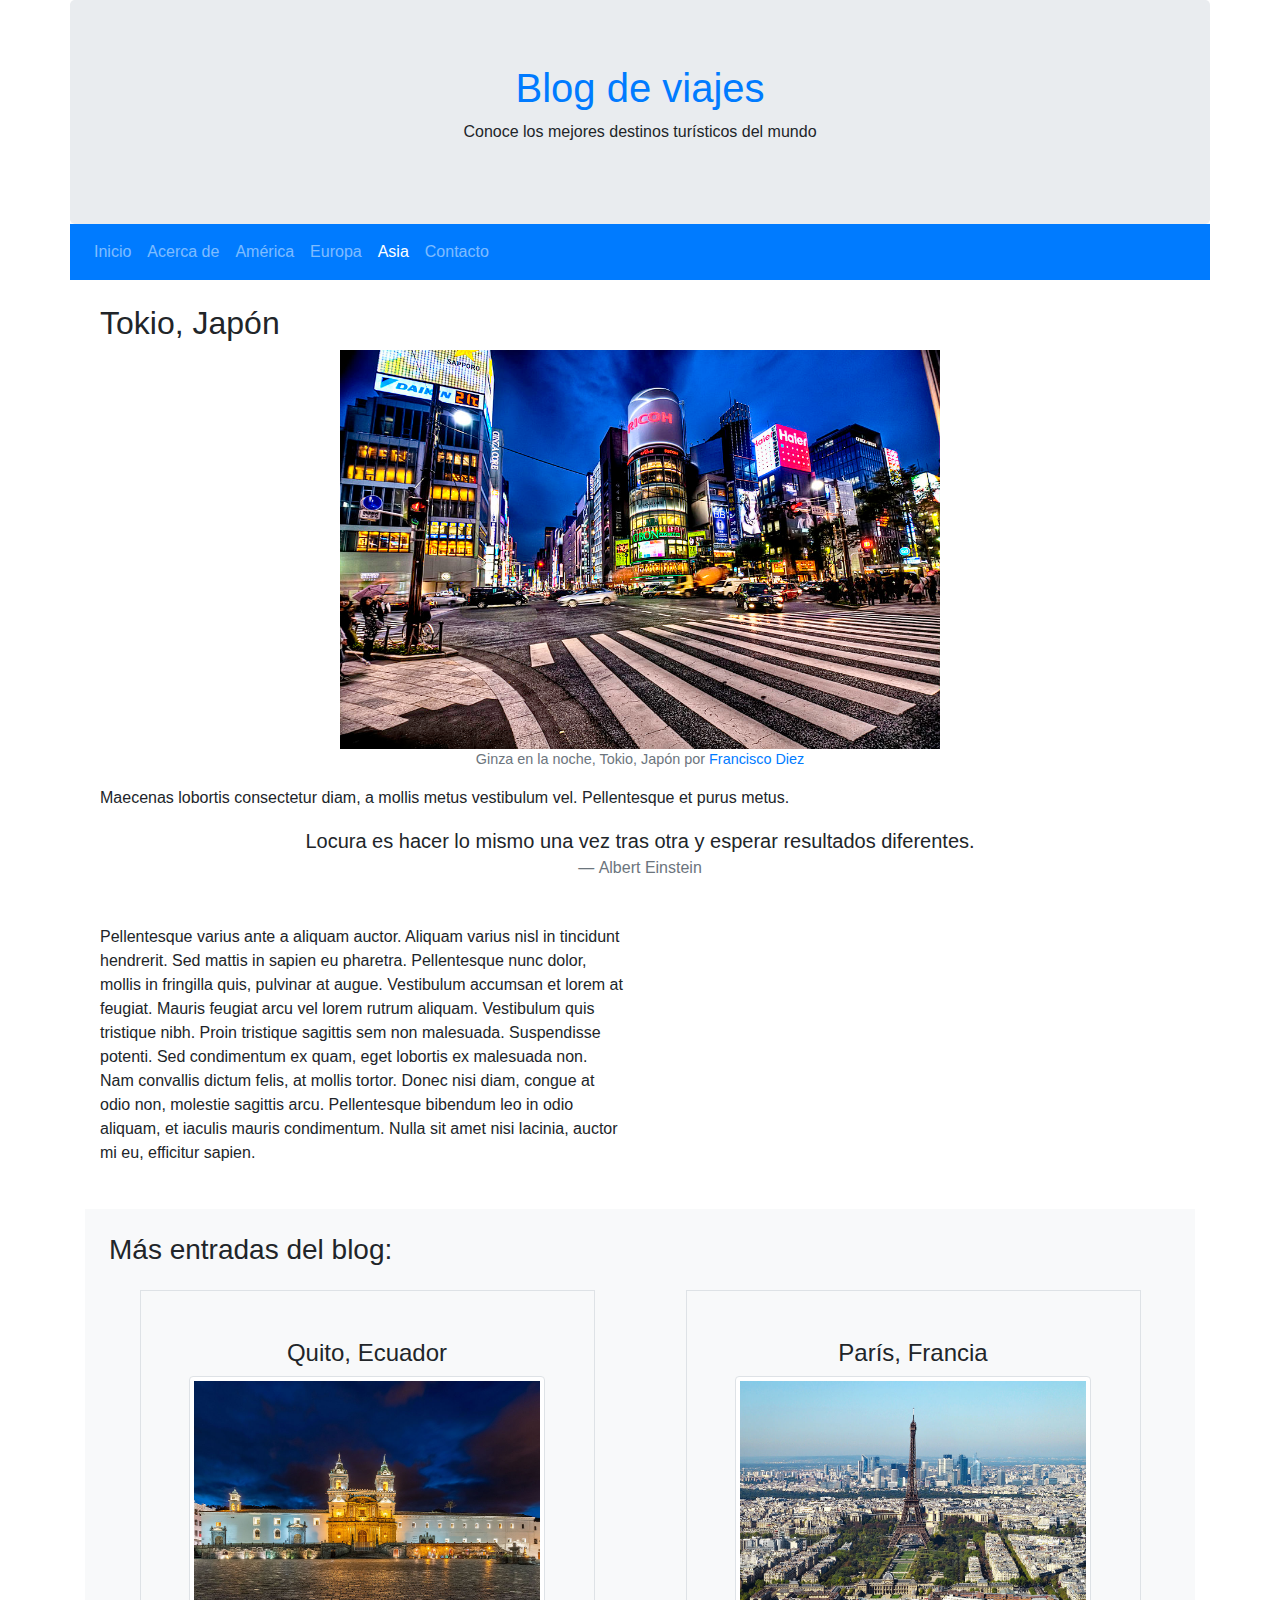
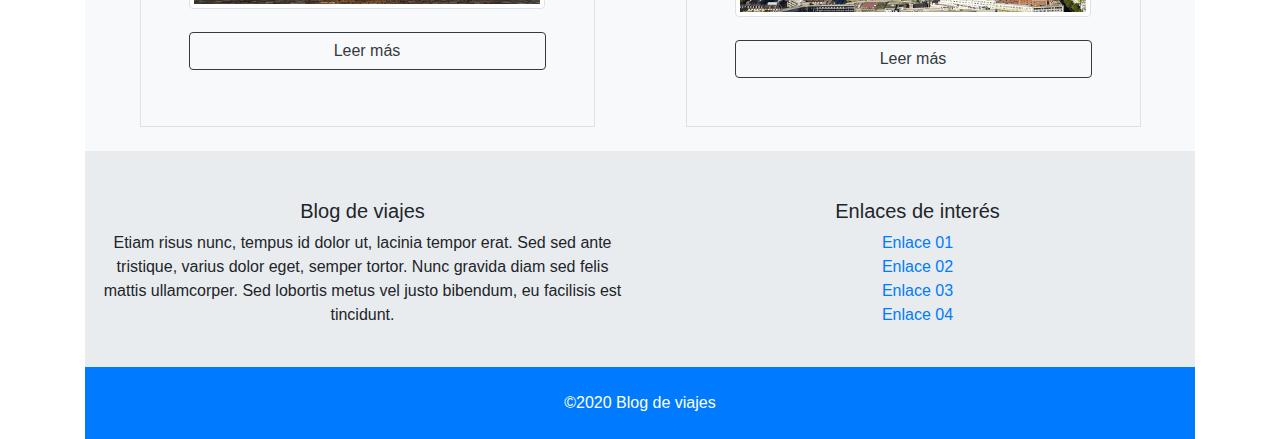
<file: tokio06.html>
<!DOCTYPE html>
<html lang="es">
  <head>
    <meta charset="utf-8">
    <title>Blog de viajes</title>
    <meta name="viewport" content="width=device-width, initial-scale=1.0">
    <link rel="stylesheet" href="https://stackpath.bootstrapcdn.com/bootstrap/4.4.1/css/bootstrap.min.css" integrity="sha384-Vkoo8x4CGsO3+Hhxv8T/Q5PaXtkKtu6ug5TOeNV6gBiFeWPGFN9MuhOf23Q9Ifjh" crossorigin="anonymous">
    <script src="https://code.jquery.com/jquery-3.4.1.slim.min.js" integrity="sha384-J6qa4849blE2+poT4WnyKhv5vZF5SrPo0iEjwBvKU7imGFAV0wwj1yYfoRSJoZ+n" crossorigin="anonymous"></script>
    <script src="https://cdn.jsdelivr.net/npm/popper.js@1.16.0/dist/umd/popper.min.js" integrity="sha384-Q6E9RHvbIyZFJoft+2mJbHaEWldlvI9IOYy5n3zV9zzTtmI3UksdQRVvoxMfooAo" crossorigin="anonymous"></script>
    <script src="https://stackpath.bootstrapcdn.com/bootstrap/4.4.1/js/bootstrap.min.js" integrity="sha384-wfSDF2E50Y2D1uUdj0O3uMBJnjuUD4Ih7YwaYd1iqfktj0Uod8GCExl3Og8ifwB6" crossorigin="anonymous"></script>
    <!-- Estilos personalizados que van sobre Bootstrap -->
    <link rel="stylesheet" href="css/estilos-personalizados.css">
  </head>
  <body>
  <div class="container">
    <header class="row">
      <div class="jumbotron col-12 text-center mb-0">
        <h1 class=""><a href="index.html">Blog de viajes</a></h1>
        <p>Conoce los mejores destinos turísticos del mundo</p>
      </div>
      <h2 class="sr-only">Menú de navegación</h2>
      <nav class="col-12 navbar navbar-expand-lg navbar-dark bg-primary mb-4">
        <button class="navbar-toggler" type="button" data-toggle="collapse" data-target="#navbarSupportedContent" aria-controls="navbarSupportedContent" aria-expanded="false" aria-label="Toggle navigation">
          <span class="navbar-toggler-icon"></span>
        </button>
        <div class="collapse navbar-collapse" id="navbarSupportedContent">
          <ul class="navbar-nav mr-auto">
            <li class="nav-item"><a class="nav-link" href="index.html">Inicio</a></li>
            <li class="nav-item"><a class="nav-link" href="acercade01.html">Acerca de</a></li>
            <li class="nav-item"><a class="nav-link" href="america02.html">América</a></li>
            <li class="nav-item"><a class="nav-link" href="europa03.html">Europa</a></li>
            <li class="nav-item active"><a class="nav-link" href="asia04.html">Asia<span class="sr-only">(elemnto actual)</span></a></li>
            <li class="nav-item"><a class="nav-link" href="contacto04.html">Contacto</a></li>
          </ul>
        </div>
      </nav>
    </header>
    <article class="container">
      <h2>Tokio, Japón</h2>
      <figure class="figure mx-auto d-block">
        <img class="img-fluid mx-auto d-block" src="recursos/imagenes/tokio.jpg" alt="Ginza en la noche, Tokio, Japón" width="600">
        <figcaption class="figure-caption text-center">Ginza en la noche, Tokio, Japón por <a href="https://www.flickr.com/people/22240293@N05" target="_blank">Francisco Diez</a></figcaption>
      </figure>
      <p>Maecenas lobortis consectetur diam, a mollis metus vestibulum vel. Pellentesque et purus metus.</p>
      <blockquote class="blockquote text-center" cite="https://www.frasess.net/160-frases-de-albert-einstein-76.html">
        <p class="mb-0">Locura es hacer lo mismo una vez tras otra y esperar resultados diferentes.</p>
        <footer class="blockquote-footer">Albert Einstein</footer>
      </blockquote>
      <div class="row">
        <div class="col-md-6 d-flex">
          <p class="justify-content-center align-self-center">Pellentesque varius ante a aliquam auctor. Aliquam varius nisl in tincidunt hendrerit. Sed mattis in sapien eu pharetra. Pellentesque nunc dolor, mollis in fringilla quis, pulvinar at augue. Vestibulum accumsan et lorem at feugiat. Mauris feugiat arcu vel lorem rutrum aliquam. Vestibulum quis tristique nibh. Proin tristique sagittis sem non malesuada. Suspendisse potenti. Sed condimentum ex quam, eget lobortis ex malesuada non. Nam convallis dictum felis, at mollis tortor. Donec nisi diam, congue at odio non, molestie sagittis arcu. Pellentesque bibendum leo in odio aliquam, et iaculis mauris condimentum. Nulla sit amet nisi lacinia, auctor mi eu, efficitur sapien.</p>
        </div>
        <div class="col-md-6 embed-responsive embed-responsive-16by9">
          <iframe class="embed-responsive-item" src="https://www.youtube.com/embed/nmdWxMPN1yU" allowfullscreen></iframe>
        </div>
      </div>
    </article>
    <aside class="container bg-light mb-0 p-4">
      <h3 class="mb-4">Más entradas del blog:</h3>
      <div class="row d-flex justify-content-around">
        <div class="col-md-5 border p-5">
          <h4 class="text-center">Quito, Ecuador</h4>
          <figure class="figure">
            <a href="quito05.html">
              <img class="img-thumbnail img-fluid mx-auto d-block" src="recursos/imagenes/quito.jpg" alt="Iglesia de San Francisco, Quito, Ecuador" >
            </a>
          </figure>
          <a class="btn btn-light btn-outline-dark d-block mx-auto" href="quito05.html">Leer más</a>
        </div>
        <div class="col-md-5 border p-5">
          <h4 class="text-center">París, Francia</h4>
          <figure class="figure">
            <a href="paris07.html">
              <img class="img-thumbnail img-fluid mx-auto d-block" src="recursos/imagenes/paris.jpg" alt="Torre Eiffel, Paris, Francia" >
            </a>
          </figure>
          <a class="btn btn-light btn-outline-dark d-block mx-auto" href="paris07.html">Leer más</a>
        </div>
      </div>
    </aside>
    <footer class="page-footer font-small pt-4 px-0">
      <div class="container-fluid text-center text-md-left py-4">
        <div class="row">
          <div class="col-md-6 text-md-center text-sm-left">
            <h5>Blog de viajes</h5>
            <p>Etiam risus nunc, tempus id dolor ut, lacinia tempor erat. Sed sed ante tristique, varius dolor eget, semper tortor. Nunc gravida diam sed felis mattis ullamcorper. Sed lobortis metus vel justo bibendum, eu facilisis est tincidunt.</p>
          </div>
          <div class="col-md-6 text-md-center text-sm-left pt-sm-4 pt-md-0">
            <h5>Enlaces de interés</h5>
            <h6 class="sr-only">Enlaces en pie de página</h6>
            <ul class="list-unstyled">
              <li><a href="#">Enlace 01</a></li>
              <li><a href="#">Enlace 02</a></li>
              <li><a href="#">Enlace 03</a></li>
              <li><a href="#">Enlace 04</a></li>
            </ul>
          </div>
        </div>
      </div>
      <div class="footer-copyright text-center py-4 bg-primary text-white container-fluid">
        <p class="mb-0">&copy;2020 Blog de viajes</p>
      </div>
  </footer>
  </div>
  </body>
</html>
</file>
<file: css/estilos-personalizados.css>
/*******************************************************************
* Hoja de estilos personalizados*
********************************************************************/

footer.page-footer {
  background-color: #e9ecef;
}

/* figcaption {
  color: gray;
} */
</file>
